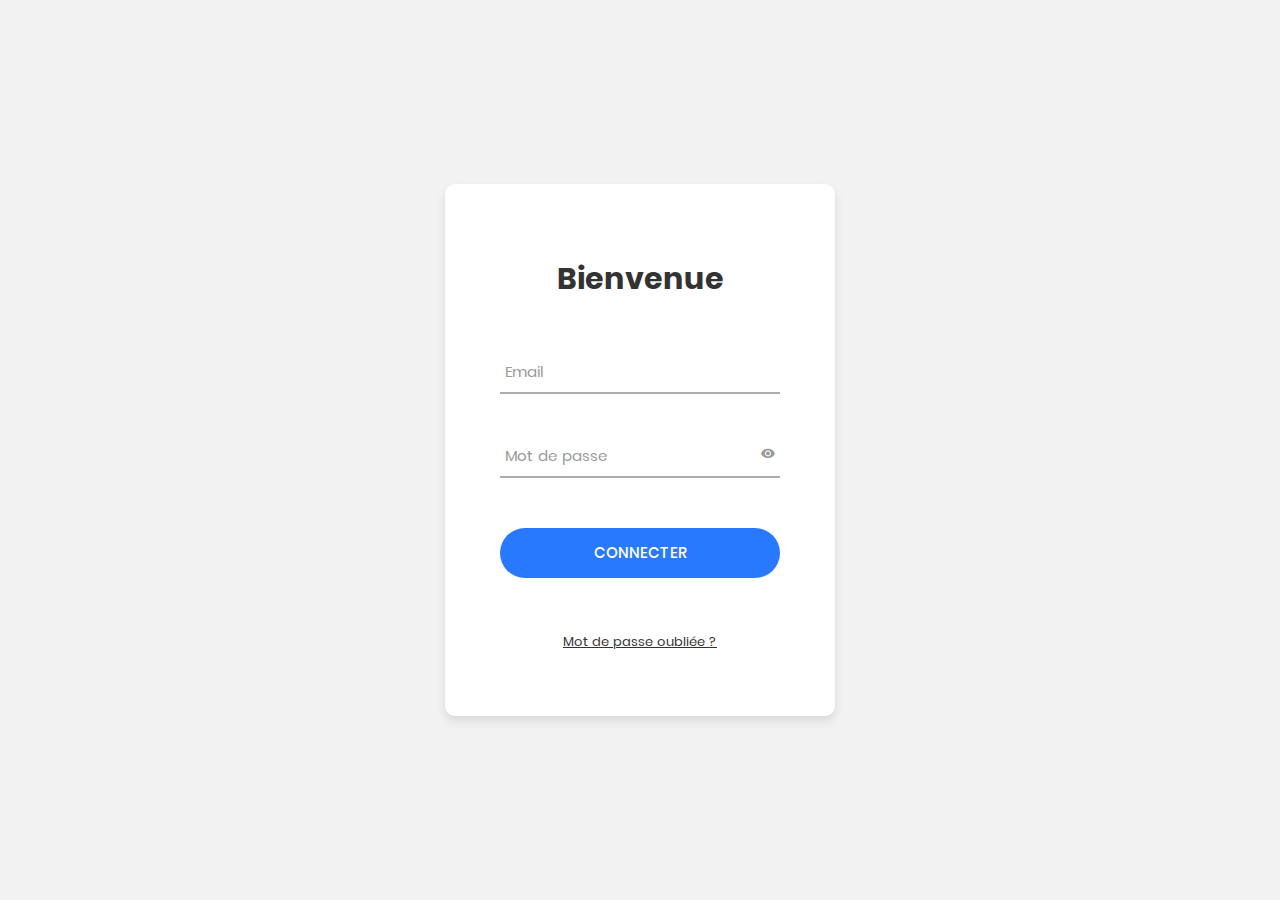
<file: public/login.html>
<!DOCTYPE html>
<html lang="en">

<head>
	<title>Connectez Vous</title>
	<meta charset="UTF-8">
	<meta name="viewport" content="width=device-width, initial-scale=1">

	<link rel="stylesheet" type="text/css" href="fonts/font-awesome-4.7.0/css/font-awesome.min.css">

	<link rel="stylesheet" type="text/css" href="css/styleLogin.css">

	<link rel="stylesheet" type="text/css" href="fonts/iconic/css/material-design-iconic-font.min.css">

</head>

<body>

	<div class="limiter">
		<div class="container-login100">
			<div class="wrap-login100">
				<form class="login100-form validate-form">
					<span class="login100-form-title p-b-50">
						Bienvenue
					</span>
					<div class="wrap-input100 validate-input" data-validate="Valid email is: a@b.c">
						<input class="input100" type="text" name="email">
						<span class="focus-input100" data-placeholder="Email"></span>
					</div>

					<div class="wrap-input100 validate-input" data-validate="Enter password">
						<span class="btn-show-pass">
							<i class="zmdi zmdi-eye"></i>
						</span>
						<input class="input100" type="password" name="pass">
						<span class="focus-input100" data-placeholder="Mot de passe"></span>
					</div>

					<div class=" container-login100-form-btn">
						<div class="wrap-login100-form-btn">
							<div class="login100-form-bgbtn"></div>
							<button class="login100-form-btn">
								Connecter
							</button>
						</div>
					</div>

					<div class="text-center p-t-50 p-b-30">
						<a class="txt2" href="#">
							Mot de passe oubliée ?
						</a>
					</div>

				</form>
			</div>
		</div>
	</div>



	<!--===============================================================================================-->
	<script src="vendor/jquery/jquery-3.2.1.min.js"></script>

	<!--===============================================================================================-->

	<script src="vendor/bootstrap/js/bootstrap.min.js"></script>
	<!--===============================================================================================-->

	<script src="js/mainlogin.js"></script>

</body>

</html>
</file>
<file: public/css/styleLogin.css>
@font-face {
  font-family: Poppins-Regular;
  src: url("../fonts/poppins/Poppins-Regular.ttf");
}

@font-face {
  font-family: Poppins-Medium;
  src: url("../fonts/poppins/Poppins-Medium.ttf");
}

@font-face {
  font-family: Poppins-Bold;
  src: url("../fonts/poppins/Poppins-Bold.ttf");
}

@font-face {
  font-family: Poppins-SemiBold;
  src: url("../fonts/poppins/Poppins-SemiBold.ttf");
}

/*//////////////////////////////////////////////////////////////////
[ RESTYLE TAG ]*/

* {
  margin: 0px;
  padding: 0px;
  box-sizing: border-box;
}

body,
html {
  height: 100%;
  font-family: Poppins-Regular, sans-serif;
}
.p-t-50 {
  padding-top: 50px;
}
.p-b-30 {
  padding-bottom: 30px;
}
.p-b-50 {
  padding-bottom: 50px;
}
.p-l-50 {
  padding-left: 50px;
}
.p-r-50 {
  padding-left: 50px;
}
.m-rl-10 {
  margin-top: 10%;
  margin-bottom: 10%;
}

.text-center {
  text-align: center;
}
/*---------------------------------------------*/
a {
  font-family: Poppins-Regular;
  font-size: 14px;
  line-height: 1.7;
  color: #666666;
  margin: 0px;
  transition: all 0.4s;
}

a:focus {
  outline: none !important;
}

a:hover {
  text-decoration: none;
  color: #6a7dfe;
  color: linear-gradient(left, #21d4fd, #2979ff);
}

/*---------------------------------------------*/
h1,
h2,
h3,
h4,
h5,
h6 {
  margin: 0px;
}

p {
  font-family: Poppins-Regular;
  font-size: 14px;
  line-height: 1.7;
  color: #666666;
  margin: 0px;
}

ul,
li {
  margin: 0px;
  list-style-type: none;
}

/*---------------------------------------------*/
input {
  outline: none;
  border: none;
}

textarea {
  outline: none;
  border: none;
}

textarea:focus,
input:focus {
  border-color: transparent !important;
}

input:focus::-webkit-input-placeholder {
  color: transparent;
}
input:focus:-moz-placeholder {
  color: transparent;
}
input:focus::-moz-placeholder {
  color: transparent;
}
input:focus:-ms-input-placeholder {
  color: transparent;
}
textarea:focus::-webkit-input-placeholder {
  color: transparent;
}
textarea:focus:-moz-placeholder {
  color: transparent;
}
textarea:focus::-moz-placeholder {
  color: transparent;
}
textarea:focus:-ms-input-placeholder {
  color: transparent;
}
input::-webkit-input-placeholder {
  color: #adadad;
}
input:-moz-placeholder {
  color: #adadad;
}
input::-moz-placeholder {
  color: #adadad;
}
input:-ms-input-placeholder {
  color: #adadad;
}
textarea::-webkit-input-placeholder {
  color: #adadad;
}
textarea:-moz-placeholder {
  color: #adadad;
}
textarea::-moz-placeholder {
  color: #adadad;
}
textarea:-ms-input-placeholder {
  color: #adadad;
}

/*---------------------------------------------*/
button {
  outline: none !important;
  border: none;
  background: transparent;
}

button:hover {
  cursor: pointer;
}

iframe {
  border: none !important;
}

/*//////////////////////////////////////////////////////////////////
[ Utility ]*/
.txt1 {
  font-family: Poppins-Regular;
  font-size: 13px;
  color: #666666;
  line-height: 1.5;
}

.txt2 {
  font-family: Poppins-Regular;
  font-size: 13px;
  color: #333333;
  line-height: 1.5;
}

/*//////////////////////////////////////////////////////////////////
[ login ]*/

.limiter {
  width: 100%;
  margin: 0 auto;
}

.container-login100 {
  width: 100%;
  min-height: 100vh;
  display: flex;
  flex-wrap: wrap;
  justify-content: center;
  align-items: center;
  padding: 15px;
  background: #f2f2f2;
}

.wrap-login100 {
  width: 390px;
  background: #fff;
  border-radius: 10px;
  overflow: hidden;
  padding: 77px 55px 33px 55px;
  box-shadow: 0 5px 10px 0px rgba(0, 0, 0, 0.1);
}

/*------------------------------------------------------------------
[ Form ]*/

.login100-form {
  width: 100%;
}

.login100-form-title {
  display: block;
  font-family: Poppins-Bold;
  font-size: 30px;
  color: #333333;
  line-height: 1.2;
  text-align: center;
}
.login100-form-title i {
  font-size: 60px;
}

/*------------------------------------------------------------------
[ Input ]*/

.wrap-input100 {
  width: 100%;
  position: relative;
  border-bottom: 2px solid #adadad;
  margin-bottom: 37px;
}

.input100 {
  font-family: Poppins-Regular;
  font-size: 15px;
  color: #555555;
  line-height: 1.2;
  display: block;
  width: 100%;
  height: 45px;
  background: transparent;
  padding: 0 5px;
}

/*---------------------------------------------*/
.focus-input100 {
  position: absolute;
  display: block;
  width: 100%;
  height: 100%;
  top: 0;
  left: 0;
  pointer-events: none;
}

.focus-input100::before {
  content: "";
  display: block;
  position: absolute;
  bottom: -2px;
  left: 0;
  width: 0;
  height: 2px;
  transition: all 0.4s;
  background: #6a7dfe;
  background: linear-gradient(left, #21d4fd, #2979ff);
}

.focus-input100::after {
  font-family: Poppins-Regular;
  font-size: 15px;
  color: #999999;
  line-height: 1.2;

  content: attr(data-placeholder);
  display: block;
  width: 100%;
  position: absolute;
  top: 16px;
  left: 0px;
  padding-left: 5px;
  transition: all 0.4s;
}

.input100:focus + .focus-input100::after {
  top: -15px;
}

.input100:focus + .focus-input100::before {
  width: 100%;
}

.has-val.input100 + .focus-input100::after {
  top: -15px;
}

.has-val.input100 + .focus-input100::before {
  width: 100%;
}

/*---------------------------------------------*/
.btn-show-pass {
  font-size: 15px;
  color: #999999;
  display: flex;
  align-items: center;
  position: absolute;
  height: 100%;
  top: 0;
  right: 0;
  padding-right: 5px;
  cursor: pointer;
  transition: all 0.4s;
}

.btn-show-pass:hover {
  color: #6a7dfe;
  color: linear-gradient(left, #21d4fd, #2979ff);
}

.btn-show-pass.active {
  color: #6a7dfe;
  color: linear-gradient(left, #21d4fd, #2979ff);
}

/*------------------------------------------------------------------
[ Button ]*/
.container-login100-form-btn {
  display: flex;
  flex-wrap: wrap;
  justify-content: center;
  padding-top: 13px;
}

.wrap-login100-form-btn {
  width: 100%;
  display: block;
  position: relative;
  z-index: 1;
  border-radius: 25px;
  overflow: hidden;
  margin: 0 auto;
}

.login100-form-bgbtn {
  position: absolute;
  z-index: -1;
  width: 300%;
  height: 100%;
  background: #2979ff;
  top: 0;
  left: -100%;
  transition: all 0.4s;
}

.login100-form-btn {
  font-family: Poppins-Medium;
  font-size: 15px;
  color: #fff;
  line-height: 1.2;
  text-transform: uppercase;
  display: flex;
  justify-content: center;
  align-items: center;
  padding: 0 20px;
  width: 100%;
  height: 50px;
}

.wrap-login100-form-btn:hover .login100-form-bgbtn {
  left: 0;
}

/*------------------------------------------------------------------
[ Responsive ]*/

@media (max-width: 576px) {
  .wrap-login100 {
    padding: 77px 15px 33px 15px;
  }
}

/*------------------------------------------------------------------
[ Alert validate ]*/

.validate-input {
  position: relative;
}

.alert-validate::before {
  content: attr(data-validate);
  position: absolute;
  max-width: 70%;
  background-color: #fff;
  border: 1px solid #c80000;
  border-radius: 2px;
  padding: 4px 25px 4px 10px;
  top: 50%;
  transform: translateY(-50%);
  right: 0px;
  pointer-events: none;
  font-family: Poppins-Regular;
  color: #c80000;
  font-size: 13px;
  line-height: 1.4;
  text-align: left;
  visibility: hidden;
  opacity: 0;
  transition: opacity 0.4s;
}

.alert-validate::after {
  content: "\f06a";
  font-family: FontAwesome;
  font-size: 16px;
  color: #c80000;

  display: block;
  position: absolute;
  background-color: #fff;
  top: 50%;
  transform: translateY(-50%);
  right: 5px;
}

.alert-validate:hover:before {
  visibility: visible;
  opacity: 1;
}

@media (max-width: 992px) {
  .alert-validate::before {
    visibility: visible;
    opacity: 1;
  }
}
</file>
<file: public/fonts/iconic/css/material-design-iconic-font.min.css>
@font-face{font-family:Material-Design-Iconic-Font;src:url(../fonts/Material-Design-Iconic-Font.woff2?v=2.2.0) format('woff2'),url(../fonts/Material-Design-Iconic-Font.woff?v=2.2.0) format('woff'),url(../fonts/Material-Design-Iconic-Font.ttf?v=2.2.0) format('truetype')}.zmdi{display:inline-block;font:normal normal normal 14px/1 'Material-Design-Iconic-Font';font-size:inherit;text-rendering:auto;-webkit-font-smoothing:antialiased;-moz-osx-font-smoothing:grayscale}.zmdi-hc-lg{font-size:1.33333333em;line-height:.75em;vertical-align:-15%}.zmdi-hc-2x{font-size:2em}.zmdi-hc-3x{font-size:3em}.zmdi-hc-4x{font-size:4em}.zmdi-hc-5x{font-size:5em}.zmdi-hc-fw{width:1.28571429em;text-align:center}.zmdi-hc-ul{padding-left:0;margin-left:2.14285714em;list-style-type:none}.zmdi-hc-ul>li{position:relative}.zmdi-hc-li{position:absolute;left:-2.14285714em;width:2.14285714em;top:.14285714em;text-align:center}.zmdi-hc-li.zmdi-hc-lg{left:-1.85714286em}.zmdi-hc-border{padding:.1em .25em;border:solid .1em #9e9e9e;border-radius:2px}.zmdi-hc-border-circle{padding:.1em .25em;border:solid .1em #9e9e9e;border-radius:50%}.zmdi.pull-left{float:left;margin-right:.15em}.zmdi.pull-right{float:right;margin-left:.15em}.zmdi-hc-spin{-webkit-animation:zmdi-spin 1.5s infinite linear;animation:zmdi-spin 1.5s infinite linear}.zmdi-hc-spin-reverse{-webkit-animation:zmdi-spin-reverse 1.5s infinite linear;animation:zmdi-spin-reverse 1.5s infinite linear}@-webkit-keyframes zmdi-spin{0%{-webkit-transform:rotate(0deg);transform:rotate(0deg)}100%{-webkit-transform:rotate(359deg);transform:rotate(359deg)}}@keyframes zmdi-spin{0%{-webkit-transform:rotate(0deg);transform:rotate(0deg)}100%{-webkit-transform:rotate(359deg);transform:rotate(359deg)}}@-webkit-keyframes zmdi-spin-reverse{0%{-webkit-transform:rotate(0deg);transform:rotate(0deg)}100%{-webkit-transform:rotate(-359deg);transform:rotate(-359deg)}}@keyframes zmdi-spin-reverse{0%{-webkit-transform:rotate(0deg);transform:rotate(0deg)}100%{-webkit-transform:rotate(-359deg);transform:rotate(-359deg)}}.zmdi-hc-rotate-90{-webkit-transform:rotate(90deg);-ms-transform:rotate(90deg);transform:rotate(90deg)}.zmdi-hc-rotate-180{-webkit-transform:rotate(180deg);-ms-transform:rotate(180deg);transform:rotate(180deg)}.zmdi-hc-rotate-270{-webkit-transform:rotate(270deg);-ms-transform:rotate(270deg);transform:rotate(270deg)}.zmdi-hc-flip-horizontal{-webkit-transform:scale(-1,1);-ms-transform:scale(-1,1);transform:scale(-1,1)}.zmdi-hc-flip-vertical{-webkit-transform:scale(1,-1);-ms-transform:scale(1,-1);transform:scale(1,-1)}.zmdi-hc-stack{position:relative;display:inline-block;width:2em;height:2em;line-height:2em;vertical-align:middle}.zmdi-hc-stack-1x,.zmdi-hc-stack-2x{position:absolute;left:0;width:100%;text-align:center}.zmdi-hc-stack-1x{line-height:inherit}.zmdi-hc-stack-2x{font-size:2em}.zmdi-hc-inverse{color:#fff}.zmdi-3d-rotation:before{content:'\f101'}.zmdi-airplane-off:before{content:'\f102'}.zmdi-airplane:before{content:'\f103'}.zmdi-album:before{content:'\f104'}.zmdi-archive:before{content:'\f105'}.zmdi-assignment-account:before{content:'\f106'}.zmdi-assignment-alert:before{content:'\f107'}.zmdi-assignment-check:before{content:'\f108'}.zmdi-assignment-o:before{content:'\f109'}.zmdi-assignment-return:before{content:'\f10a'}.zmdi-assignment-returned:before{content:'\f10b'}.zmdi-assignment:before{content:'\f10c'}.zmdi-attachment-alt:before{content:'\f10d'}.zmdi-attachment:before{content:'\f10e'}.zmdi-audio:before{content:'\f10f'}.zmdi-badge-check:before{content:'\f110'}.zmdi-balance-wallet:before{content:'\f111'}.zmdi-balance:before{content:'\f112'}.zmdi-battery-alert:before{content:'\f113'}.zmdi-battery-flash:before{content:'\f114'}.zmdi-battery-unknown:before{content:'\f115'}.zmdi-battery:before{content:'\f116'}.zmdi-bike:before{content:'\f117'}.zmdi-block-alt:before{content:'\f118'}.zmdi-block:before{content:'\f119'}.zmdi-boat:before{content:'\f11a'}.zmdi-book-image:before{content:'\f11b'}.zmdi-book:before{content:'\f11c'}.zmdi-bookmark-outline:before{content:'\f11d'}.zmdi-bookmark:before{content:'\f11e'}.zmdi-brush:before{content:'\f11f'}.zmdi-bug:before{content:'\f120'}.zmdi-bus:before{content:'\f121'}.zmdi-cake:before{content:'\f122'}.zmdi-car-taxi:before{content:'\f123'}.zmdi-car-wash:before{content:'\f124'}.zmdi-car:before{content:'\f125'}.zmdi-card-giftcard:before{content:'\f126'}.zmdi-card-membership:before{content:'\f127'}.zmdi-card-travel:before{content:'\f128'}.zmdi-card:before{content:'\f129'}.zmdi-case-check:before{content:'\f12a'}.zmdi-case-download:before{content:'\f12b'}.zmdi-case-play:before{content:'\f12c'}.zmdi-case:before{content:'\f12d'}.zmdi-cast-connected:before{content:'\f12e'}.zmdi-cast:before{content:'\f12f'}.zmdi-chart-donut:before{content:'\f130'}.zmdi-chart:before{content:'\f131'}.zmdi-city-alt:before{content:'\f132'}.zmdi-city:before{content:'\f133'}.zmdi-close-circle-o:before{content:'\f134'}.zmdi-close-circle:before{content:'\f135'}.zmdi-close:before{content:'\f136'}.zmdi-cocktail:before{content:'\f137'}.zmdi-code-setting:before{content:'\f138'}.zmdi-code-smartphone:before{content:'\f139'}.zmdi-code:before{content:'\f13a'}.zmdi-coffee:before{content:'\f13b'}.zmdi-collection-bookmark:before{content:'\f13c'}.zmdi-collection-case-play:before{content:'\f13d'}.zmdi-collection-folder-image:before{content:'\f13e'}.zmdi-collection-image-o:before{content:'\f13f'}.zmdi-collection-image:before{content:'\f140'}.zmdi-collection-item-1:before{content:'\f141'}.zmdi-collection-item-2:before{content:'\f142'}.zmdi-collection-item-3:before{content:'\f143'}.zmdi-collection-item-4:before{content:'\f144'}.zmdi-collection-item-5:before{content:'\f145'}.zmdi-collection-item-6:before{content:'\f146'}.zmdi-collection-item-7:before{content:'\f147'}.zmdi-collection-item-8:before{content:'\f148'}.zmdi-collection-item-9-plus:before{content:'\f149'}.zmdi-collection-item-9:before{content:'\f14a'}.zmdi-collection-item:before{content:'\f14b'}.zmdi-collection-music:before{content:'\f14c'}.zmdi-collection-pdf:before{content:'\f14d'}.zmdi-collection-plus:before{content:'\f14e'}.zmdi-collection-speaker:before{content:'\f14f'}.zmdi-collection-text:before{content:'\f150'}.zmdi-collection-video:before{content:'\f151'}.zmdi-compass:before{content:'\f152'}.zmdi-cutlery:before{content:'\f153'}.zmdi-delete:before{content:'\f154'}.zmdi-dialpad:before{content:'\f155'}.zmdi-dns:before{content:'\f156'}.zmdi-drink:before{content:'\f157'}.zmdi-edit:before{content:'\f158'}.zmdi-email-open:before{content:'\f159'}.zmdi-email:before{content:'\f15a'}.zmdi-eye-off:before{content:'\f15b'}.zmdi-eye:before{content:'\f15c'}.zmdi-eyedropper:before{content:'\f15d'}.zmdi-favorite-outline:before{content:'\f15e'}.zmdi-favorite:before{content:'\f15f'}.zmdi-filter-list:before{content:'\f160'}.zmdi-fire:before{content:'\f161'}.zmdi-flag:before{content:'\f162'}.zmdi-flare:before{content:'\f163'}.zmdi-flash-auto:before{content:'\f164'}.zmdi-flash-off:before{content:'\f165'}.zmdi-flash:before{content:'\f166'}.zmdi-flip:before{content:'\f167'}.zmdi-flower-alt:before{content:'\f168'}.zmdi-flower:before{content:'\f169'}.zmdi-font:before{content:'\f16a'}.zmdi-fullscreen-alt:before{content:'\f16b'}.zmdi-fullscreen-exit:before{content:'\f16c'}.zmdi-fullscreen:before{content:'\f16d'}.zmdi-functions:before{content:'\f16e'}.zmdi-gas-station:before{content:'\f16f'}.zmdi-gesture:before{content:'\f170'}.zmdi-globe-alt:before{content:'\f171'}.zmdi-globe-lock:before{content:'\f172'}.zmdi-globe:before{content:'\f173'}.zmdi-graduation-cap:before{content:'\f174'}.zmdi-home:before{content:'\f175'}.zmdi-hospital-alt:before{content:'\f176'}.zmdi-hospital:before{content:'\f177'}.zmdi-hotel:before{content:'\f178'}.zmdi-hourglass-alt:before{content:'\f179'}.zmdi-hourglass-outline:before{content:'\f17a'}.zmdi-hourglass:before{content:'\f17b'}.zmdi-http:before{content:'\f17c'}.zmdi-image-alt:before{content:'\f17d'}.zmdi-image-o:before{content:'\f17e'}.zmdi-image:before{content:'\f17f'}.zmdi-inbox:before{content:'\f180'}.zmdi-invert-colors-off:before{content:'\f181'}.zmdi-invert-colors:before{content:'\f182'}.zmdi-key:before{content:'\f183'}.zmdi-label-alt-outline:before{content:'\f184'}.zmdi-label-alt:before{content:'\f185'}.zmdi-label-heart:before{content:'\f186'}.zmdi-label:before{content:'\f187'}.zmdi-labels:before{content:'\f188'}.zmdi-lamp:before{content:'\f189'}.zmdi-landscape:before{content:'\f18a'}.zmdi-layers-off:before{content:'\f18b'}.zmdi-layers:before{content:'\f18c'}.zmdi-library:before{content:'\f18d'}.zmdi-link:before{content:'\f18e'}.zmdi-lock-open:before{content:'\f18f'}.zmdi-lock-outline:before{content:'\f190'}.zmdi-lock:before{content:'\f191'}.zmdi-mail-reply-all:before{content:'\f192'}.zmdi-mail-reply:before{content:'\f193'}.zmdi-mail-send:before{content:'\f194'}.zmdi-mall:before{content:'\f195'}.zmdi-map:before{content:'\f196'}.zmdi-menu:before{content:'\f197'}.zmdi-money-box:before{content:'\f198'}.zmdi-money-off:before{content:'\f199'}.zmdi-money:before{content:'\f19a'}.zmdi-more-vert:before{content:'\f19b'}.zmdi-more:before{content:'\f19c'}.zmdi-movie-alt:before{content:'\f19d'}.zmdi-movie:before{content:'\f19e'}.zmdi-nature-people:before{content:'\f19f'}.zmdi-nature:before{content:'\f1a0'}.zmdi-navigation:before{content:'\f1a1'}.zmdi-open-in-browser:before{content:'\f1a2'}.zmdi-open-in-new:before{content:'\f1a3'}.zmdi-palette:before{content:'\f1a4'}.zmdi-parking:before{content:'\f1a5'}.zmdi-pin-account:before{content:'\f1a6'}.zmdi-pin-assistant:before{content:'\f1a7'}.zmdi-pin-drop:before{content:'\f1a8'}.zmdi-pin-help:before{content:'\f1a9'}.zmdi-pin-off:before{content:'\f1aa'}.zmdi-pin:before{content:'\f1ab'}.zmdi-pizza:before{content:'\f1ac'}.zmdi-plaster:before{content:'\f1ad'}.zmdi-power-setting:before{content:'\f1ae'}.zmdi-power:before{content:'\f1af'}.zmdi-print:before{content:'\f1b0'}.zmdi-puzzle-piece:before{content:'\f1b1'}.zmdi-quote:before{content:'\f1b2'}.zmdi-railway:before{content:'\f1b3'}.zmdi-receipt:before{content:'\f1b4'}.zmdi-refresh-alt:before{content:'\f1b5'}.zmdi-refresh-sync-alert:before{content:'\f1b6'}.zmdi-refresh-sync-off:before{content:'\f1b7'}.zmdi-refresh-sync:before{content:'\f1b8'}.zmdi-refresh:before{content:'\f1b9'}.zmdi-roller:before{content:'\f1ba'}.zmdi-ruler:before{content:'\f1bb'}.zmdi-scissors:before{content:'\f1bc'}.zmdi-screen-rotation-lock:before{content:'\f1bd'}.zmdi-screen-rotation:before{content:'\f1be'}.zmdi-search-for:before{content:'\f1bf'}.zmdi-search-in-file:before{content:'\f1c0'}.zmdi-search-in-page:before{content:'\f1c1'}.zmdi-search-replace:before{content:'\f1c2'}.zmdi-search:before{content:'\f1c3'}.zmdi-seat:before{content:'\f1c4'}.zmdi-settings-square:before{content:'\f1c5'}.zmdi-settings:before{content:'\f1c6'}.zmdi-shield-check:before{content:'\f1c7'}.zmdi-shield-security:before{content:'\f1c8'}.zmdi-shopping-basket:before{content:'\f1c9'}.zmdi-shopping-cart-plus:before{content:'\f1ca'}.zmdi-shopping-cart:before{content:'\f1cb'}.zmdi-sign-in:before{content:'\f1cc'}.zmdi-sort-amount-asc:before{content:'\f1cd'}.zmdi-sort-amount-desc:before{content:'\f1ce'}.zmdi-sort-asc:before{content:'\f1cf'}.zmdi-sort-desc:before{content:'\f1d0'}.zmdi-spellcheck:before{content:'\f1d1'}.zmdi-storage:before{content:'\f1d2'}.zmdi-store-24:before{content:'\f1d3'}.zmdi-store:before{content:'\f1d4'}.zmdi-subway:before{content:'\f1d5'}.zmdi-sun:before{content:'\f1d6'}.zmdi-tab-unselected:before{content:'\f1d7'}.zmdi-tab:before{content:'\f1d8'}.zmdi-tag-close:before{content:'\f1d9'}.zmdi-tag-more:before{content:'\f1da'}.zmdi-tag:before{content:'\f1db'}.zmdi-thumb-down:before{content:'\f1dc'}.zmdi-thumb-up-down:before{content:'\f1dd'}.zmdi-thumb-up:before{content:'\f1de'}.zmdi-ticket-star:before{content:'\f1df'}.zmdi-toll:before{content:'\f1e0'}.zmdi-toys:before{content:'\f1e1'}.zmdi-traffic:before{content:'\f1e2'}.zmdi-translate:before{content:'\f1e3'}.zmdi-triangle-down:before{content:'\f1e4'}.zmdi-triangle-up:before{content:'\f1e5'}.zmdi-truck:before{content:'\f1e6'}.zmdi-turning-sign:before{content:'\f1e7'}.zmdi-wallpaper:before{content:'\f1e8'}.zmdi-washing-machine:before{content:'\f1e9'}.zmdi-window-maximize:before{content:'\f1ea'}.zmdi-window-minimize:before{content:'\f1eb'}.zmdi-window-restore:before{content:'\f1ec'}.zmdi-wrench:before{content:'\f1ed'}.zmdi-zoom-in:before{content:'\f1ee'}.zmdi-zoom-out:before{content:'\f1ef'}.zmdi-alert-circle-o:before{content:'\f1f0'}.zmdi-alert-circle:before{content:'\f1f1'}.zmdi-alert-octagon:before{content:'\f1f2'}.zmdi-alert-polygon:before{content:'\f1f3'}.zmdi-alert-triangle:before{content:'\f1f4'}.zmdi-help-outline:before{content:'\f1f5'}.zmdi-help:before{content:'\f1f6'}.zmdi-info-outline:before{content:'\f1f7'}.zmdi-info:before{content:'\f1f8'}.zmdi-notifications-active:before{content:'\f1f9'}.zmdi-notifications-add:before{content:'\f1fa'}.zmdi-notifications-none:before{content:'\f1fb'}.zmdi-notifications-off:before{content:'\f1fc'}.zmdi-notifications-paused:before{content:'\f1fd'}.zmdi-notifications:before{content:'\f1fe'}.zmdi-account-add:before{content:'\f1ff'}.zmdi-account-box-mail:before{content:'\f200'}.zmdi-account-box-o:before{content:'\f201'}.zmdi-account-box-phone:before{content:'\f202'}.zmdi-account-box:before{content:'\f203'}.zmdi-account-calendar:before{content:'\f204'}.zmdi-account-circle:before{content:'\f205'}.zmdi-account-o:before{content:'\f206'}.zmdi-account:before{content:'\f207'}.zmdi-accounts-add:before{content:'\f208'}.zmdi-accounts-alt:before{content:'\f209'}.zmdi-accounts-list-alt:before{content:'\f20a'}.zmdi-accounts-list:before{content:'\f20b'}.zmdi-accounts-outline:before{content:'\f20c'}.zmdi-accounts:before{content:'\f20d'}.zmdi-face:before{content:'\f20e'}.zmdi-female:before{content:'\f20f'}.zmdi-male-alt:before{content:'\f210'}.zmdi-male-female:before{content:'\f211'}.zmdi-male:before{content:'\f212'}.zmdi-mood-bad:before{content:'\f213'}.zmdi-mood:before{content:'\f214'}.zmdi-run:before{content:'\f215'}.zmdi-walk:before{content:'\f216'}.zmdi-cloud-box:before{content:'\f217'}.zmdi-cloud-circle:before{content:'\f218'}.zmdi-cloud-done:before{content:'\f219'}.zmdi-cloud-download:before{content:'\f21a'}.zmdi-cloud-off:before{content:'\f21b'}.zmdi-cloud-outline-alt:before{content:'\f21c'}.zmdi-cloud-outline:before{content:'\f21d'}.zmdi-cloud-upload:before{content:'\f21e'}.zmdi-cloud:before{content:'\f21f'}.zmdi-download:before{content:'\f220'}.zmdi-file-plus:before{content:'\f221'}.zmdi-file-text:before{content:'\f222'}.zmdi-file:before{content:'\f223'}.zmdi-folder-outline:before{content:'\f224'}.zmdi-folder-person:before{content:'\f225'}.zmdi-folder-star-alt:before{content:'\f226'}.zmdi-folder-star:before{content:'\f227'}.zmdi-folder:before{content:'\f228'}.zmdi-gif:before{content:'\f229'}.zmdi-upload:before{content:'\f22a'}.zmdi-border-all:before{content:'\f22b'}.zmdi-border-bottom:before{content:'\f22c'}.zmdi-border-clear:before{content:'\f22d'}.zmdi-border-color:before{content:'\f22e'}.zmdi-border-horizontal:before{content:'\f22f'}.zmdi-border-inner:before{content:'\f230'}.zmdi-border-left:before{content:'\f231'}.zmdi-border-outer:before{content:'\f232'}.zmdi-border-right:before{content:'\f233'}.zmdi-border-style:before{content:'\f234'}.zmdi-border-top:before{content:'\f235'}.zmdi-border-vertical:before{content:'\f236'}.zmdi-copy:before{content:'\f237'}.zmdi-crop:before{content:'\f238'}.zmdi-format-align-center:before{content:'\f239'}.zmdi-format-align-justify:before{content:'\f23a'}.zmdi-format-align-left:before{content:'\f23b'}.zmdi-format-align-right:before{content:'\f23c'}.zmdi-format-bold:before{content:'\f23d'}.zmdi-format-clear-all:before{content:'\f23e'}.zmdi-format-clear:before{content:'\f23f'}.zmdi-format-color-fill:before{content:'\f240'}.zmdi-format-color-reset:before{content:'\f241'}.zmdi-format-color-text:before{content:'\f242'}.zmdi-format-indent-decrease:before{content:'\f243'}.zmdi-format-indent-increase:before{content:'\f244'}.zmdi-format-italic:before{content:'\f245'}.zmdi-format-line-spacing:before{content:'\f246'}.zmdi-format-list-bulleted:before{content:'\f247'}.zmdi-format-list-numbered:before{content:'\f248'}.zmdi-format-ltr:before{content:'\f249'}.zmdi-format-rtl:before{content:'\f24a'}.zmdi-format-size:before{content:'\f24b'}.zmdi-format-strikethrough-s:before{content:'\f24c'}.zmdi-format-strikethrough:before{content:'\f24d'}.zmdi-format-subject:before{content:'\f24e'}.zmdi-format-underlined:before{content:'\f24f'}.zmdi-format-valign-bottom:before{content:'\f250'}.zmdi-format-valign-center:before{content:'\f251'}.zmdi-format-valign-top:before{content:'\f252'}.zmdi-redo:before{content:'\f253'}.zmdi-select-all:before{content:'\f254'}.zmdi-space-bar:before{content:'\f255'}.zmdi-text-format:before{content:'\f256'}.zmdi-transform:before{content:'\f257'}.zmdi-undo:before{content:'\f258'}.zmdi-wrap-text:before{content:'\f259'}.zmdi-comment-alert:before{content:'\f25a'}.zmdi-comment-alt-text:before{content:'\f25b'}.zmdi-comment-alt:before{content:'\f25c'}.zmdi-comment-edit:before{content:'\f25d'}.zmdi-comment-image:before{content:'\f25e'}.zmdi-comment-list:before{content:'\f25f'}.zmdi-comment-more:before{content:'\f260'}.zmdi-comment-outline:before{content:'\f261'}.zmdi-comment-text-alt:before{content:'\f262'}.zmdi-comment-text:before{content:'\f263'}.zmdi-comment-video:before{content:'\f264'}.zmdi-comment:before{content:'\f265'}.zmdi-comments:before{content:'\f266'}.zmdi-check-all:before{content:'\f267'}.zmdi-check-circle-u:before{content:'\f268'}.zmdi-check-circle:before{content:'\f269'}.zmdi-check-square:before{content:'\f26a'}.zmdi-check:before{content:'\f26b'}.zmdi-circle-o:before{content:'\f26c'}.zmdi-circle:before{content:'\f26d'}.zmdi-dot-circle-alt:before{content:'\f26e'}.zmdi-dot-circle:before{content:'\f26f'}.zmdi-minus-circle-outline:before{content:'\f270'}.zmdi-minus-circle:before{content:'\f271'}.zmdi-minus-square:before{content:'\f272'}.zmdi-minus:before{content:'\f273'}.zmdi-plus-circle-o-duplicate:before{content:'\f274'}.zmdi-plus-circle-o:before{content:'\f275'}.zmdi-plus-circle:before{content:'\f276'}.zmdi-plus-square:before{content:'\f277'}.zmdi-plus:before{content:'\f278'}.zmdi-square-o:before{content:'\f279'}.zmdi-star-circle:before{content:'\f27a'}.zmdi-star-half:before{content:'\f27b'}.zmdi-star-outline:before{content:'\f27c'}.zmdi-star:before{content:'\f27d'}.zmdi-bluetooth-connected:before{content:'\f27e'}.zmdi-bluetooth-off:before{content:'\f27f'}.zmdi-bluetooth-search:before{content:'\f280'}.zmdi-bluetooth-setting:before{content:'\f281'}.zmdi-bluetooth:before{content:'\f282'}.zmdi-camera-add:before{content:'\f283'}.zmdi-camera-alt:before{content:'\f284'}.zmdi-camera-bw:before{content:'\f285'}.zmdi-camera-front:before{content:'\f286'}.zmdi-camera-mic:before{content:'\f287'}.zmdi-camera-party-mode:before{content:'\f288'}.zmdi-camera-rear:before{content:'\f289'}.zmdi-camera-roll:before{content:'\f28a'}.zmdi-camera-switch:before{content:'\f28b'}.zmdi-camera:before{content:'\f28c'}.zmdi-card-alert:before{content:'\f28d'}.zmdi-card-off:before{content:'\f28e'}.zmdi-card-sd:before{content:'\f28f'}.zmdi-card-sim:before{content:'\f290'}.zmdi-desktop-mac:before{content:'\f291'}.zmdi-desktop-windows:before{content:'\f292'}.zmdi-device-hub:before{content:'\f293'}.zmdi-devices-off:before{content:'\f294'}.zmdi-devices:before{content:'\f295'}.zmdi-dock:before{content:'\f296'}.zmdi-floppy:before{content:'\f297'}.zmdi-gamepad:before{content:'\f298'}.zmdi-gps-dot:before{content:'\f299'}.zmdi-gps-off:before{content:'\f29a'}.zmdi-gps:before{content:'\f29b'}.zmdi-headset-mic:before{content:'\f29c'}.zmdi-headset:before{content:'\f29d'}.zmdi-input-antenna:before{content:'\f29e'}.zmdi-input-composite:before{content:'\f29f'}.zmdi-input-hdmi:before{content:'\f2a0'}.zmdi-input-power:before{content:'\f2a1'}.zmdi-input-svideo:before{content:'\f2a2'}.zmdi-keyboard-hide:before{content:'\f2a3'}.zmdi-keyboard:before{content:'\f2a4'}.zmdi-laptop-chromebook:before{content:'\f2a5'}.zmdi-laptop-mac:before{content:'\f2a6'}.zmdi-laptop:before{content:'\f2a7'}.zmdi-mic-off:before{content:'\f2a8'}.zmdi-mic-outline:before{content:'\f2a9'}.zmdi-mic-setting:before{content:'\f2aa'}.zmdi-mic:before{content:'\f2ab'}.zmdi-mouse:before{content:'\f2ac'}.zmdi-network-alert:before{content:'\f2ad'}.zmdi-network-locked:before{content:'\f2ae'}.zmdi-network-off:before{content:'\f2af'}.zmdi-network-outline:before{content:'\f2b0'}.zmdi-network-setting:before{content:'\f2b1'}.zmdi-network:before{content:'\f2b2'}.zmdi-phone-bluetooth:before{content:'\f2b3'}.zmdi-phone-end:before{content:'\f2b4'}.zmdi-phone-forwarded:before{content:'\f2b5'}.zmdi-phone-in-talk:before{content:'\f2b6'}.zmdi-phone-locked:before{content:'\f2b7'}.zmdi-phone-missed:before{content:'\f2b8'}.zmdi-phone-msg:before{content:'\f2b9'}.zmdi-phone-paused:before{content:'\f2ba'}.zmdi-phone-ring:before{content:'\f2bb'}.zmdi-phone-setting:before{content:'\f2bc'}.zmdi-phone-sip:before{content:'\f2bd'}.zmdi-phone:before{content:'\f2be'}.zmdi-portable-wifi-changes:before{content:'\f2bf'}.zmdi-portable-wifi-off:before{content:'\f2c0'}.zmdi-portable-wifi:before{content:'\f2c1'}.zmdi-radio:before{content:'\f2c2'}.zmdi-reader:before{content:'\f2c3'}.zmdi-remote-control-alt:before{content:'\f2c4'}.zmdi-remote-control:before{content:'\f2c5'}.zmdi-router:before{content:'\f2c6'}.zmdi-scanner:before{content:'\f2c7'}.zmdi-smartphone-android:before{content:'\f2c8'}.zmdi-smartphone-download:before{content:'\f2c9'}.zmdi-smartphone-erase:before{content:'\f2ca'}.zmdi-smartphone-info:before{content:'\f2cb'}.zmdi-smartphone-iphone:before{content:'\f2cc'}.zmdi-smartphone-landscape-lock:before{content:'\f2cd'}.zmdi-smartphone-landscape:before{content:'\f2ce'}.zmdi-smartphone-lock:before{content:'\f2cf'}.zmdi-smartphone-portrait-lock:before{content:'\f2d0'}.zmdi-smartphone-ring:before{content:'\f2d1'}.zmdi-smartphone-setting:before{content:'\f2d2'}.zmdi-smartphone-setup:before{content:'\f2d3'}.zmdi-smartphone:before{content:'\f2d4'}.zmdi-speaker:before{content:'\f2d5'}.zmdi-tablet-android:before{content:'\f2d6'}.zmdi-tablet-mac:before{content:'\f2d7'}.zmdi-tablet:before{content:'\f2d8'}.zmdi-tv-alt-play:before{content:'\f2d9'}.zmdi-tv-list:before{content:'\f2da'}.zmdi-tv-play:before{content:'\f2db'}.zmdi-tv:before{content:'\f2dc'}.zmdi-usb:before{content:'\f2dd'}.zmdi-videocam-off:before{content:'\f2de'}.zmdi-videocam-switch:before{content:'\f2df'}.zmdi-videocam:before{content:'\f2e0'}.zmdi-watch:before{content:'\f2e1'}.zmdi-wifi-alt-2:before{content:'\f2e2'}.zmdi-wifi-alt:before{content:'\f2e3'}.zmdi-wifi-info:before{content:'\f2e4'}.zmdi-wifi-lock:before{content:'\f2e5'}.zmdi-wifi-off:before{content:'\f2e6'}.zmdi-wifi-outline:before{content:'\f2e7'}.zmdi-wifi:before{content:'\f2e8'}.zmdi-arrow-left-bottom:before{content:'\f2e9'}.zmdi-arrow-left:before{content:'\f2ea'}.zmdi-arrow-merge:before{content:'\f2eb'}.zmdi-arrow-missed:before{content:'\f2ec'}.zmdi-arrow-right-top:before{content:'\f2ed'}.zmdi-arrow-right:before{content:'\f2ee'}.zmdi-arrow-split:before{content:'\f2ef'}.zmdi-arrows:before{content:'\f2f0'}.zmdi-caret-down-circle:before{content:'\f2f1'}.zmdi-caret-down:before{content:'\f2f2'}.zmdi-caret-left-circle:before{content:'\f2f3'}.zmdi-caret-left:before{content:'\f2f4'}.zmdi-caret-right-circle:before{content:'\f2f5'}.zmdi-caret-right:before{content:'\f2f6'}.zmdi-caret-up-circle:before{content:'\f2f7'}.zmdi-caret-up:before{content:'\f2f8'}.zmdi-chevron-down:before{content:'\f2f9'}.zmdi-chevron-left:before{content:'\f2fa'}.zmdi-chevron-right:before{content:'\f2fb'}.zmdi-chevron-up:before{content:'\f2fc'}.zmdi-forward:before{content:'\f2fd'}.zmdi-long-arrow-down:before{content:'\f2fe'}.zmdi-long-arrow-left:before{content:'\f2ff'}.zmdi-long-arrow-return:before{content:'\f300'}.zmdi-long-arrow-right:before{content:'\f301'}.zmdi-long-arrow-tab:before{content:'\f302'}.zmdi-long-arrow-up:before{content:'\f303'}.zmdi-rotate-ccw:before{content:'\f304'}.zmdi-rotate-cw:before{content:'\f305'}.zmdi-rotate-left:before{content:'\f306'}.zmdi-rotate-right:before{content:'\f307'}.zmdi-square-down:before{content:'\f308'}.zmdi-square-right:before{content:'\f309'}.zmdi-swap-alt:before{content:'\f30a'}.zmdi-swap-vertical-circle:before{content:'\f30b'}.zmdi-swap-vertical:before{content:'\f30c'}.zmdi-swap:before{content:'\f30d'}.zmdi-trending-down:before{content:'\f30e'}.zmdi-trending-flat:before{content:'\f30f'}.zmdi-trending-up:before{content:'\f310'}.zmdi-unfold-less:before{content:'\f311'}.zmdi-unfold-more:before{content:'\f312'}.zmdi-apps:before{content:'\f313'}.zmdi-grid-off:before{content:'\f314'}.zmdi-grid:before{content:'\f315'}.zmdi-view-agenda:before{content:'\f316'}.zmdi-view-array:before{content:'\f317'}.zmdi-view-carousel:before{content:'\f318'}.zmdi-view-column:before{content:'\f319'}.zmdi-view-comfy:before{content:'\f31a'}.zmdi-view-compact:before{content:'\f31b'}.zmdi-view-dashboard:before{content:'\f31c'}.zmdi-view-day:before{content:'\f31d'}.zmdi-view-headline:before{content:'\f31e'}.zmdi-view-list-alt:before{content:'\f31f'}.zmdi-view-list:before{content:'\f320'}.zmdi-view-module:before{content:'\f321'}.zmdi-view-quilt:before{content:'\f322'}.zmdi-view-stream:before{content:'\f323'}.zmdi-view-subtitles:before{content:'\f324'}.zmdi-view-toc:before{content:'\f325'}.zmdi-view-web:before{content:'\f326'}.zmdi-view-week:before{content:'\f327'}.zmdi-widgets:before{content:'\f328'}.zmdi-alarm-check:before{content:'\f329'}.zmdi-alarm-off:before{content:'\f32a'}.zmdi-alarm-plus:before{content:'\f32b'}.zmdi-alarm-snooze:before{content:'\f32c'}.zmdi-alarm:before{content:'\f32d'}.zmdi-calendar-alt:before{content:'\f32e'}.zmdi-calendar-check:before{content:'\f32f'}.zmdi-calendar-close:before{content:'\f330'}.zmdi-calendar-note:before{content:'\f331'}.zmdi-calendar:before{content:'\f332'}.zmdi-time-countdown:before{content:'\f333'}.zmdi-time-interval:before{content:'\f334'}.zmdi-time-restore-setting:before{content:'\f335'}.zmdi-time-restore:before{content:'\f336'}.zmdi-time:before{content:'\f337'}.zmdi-timer-off:before{content:'\f338'}.zmdi-timer:before{content:'\f339'}.zmdi-android-alt:before{content:'\f33a'}.zmdi-android:before{content:'\f33b'}.zmdi-apple:before{content:'\f33c'}.zmdi-behance:before{content:'\f33d'}.zmdi-codepen:before{content:'\f33e'}.zmdi-dribbble:before{content:'\f33f'}.zmdi-dropbox:before{content:'\f340'}.zmdi-evernote:before{content:'\f341'}.zmdi-facebook-box:before{content:'\f342'}.zmdi-facebook:before{content:'\f343'}.zmdi-github-box:before{content:'\f344'}.zmdi-github:before{content:'\f345'}.zmdi-google-drive:before{content:'\f346'}.zmdi-google-earth:before{content:'\f347'}.zmdi-google-glass:before{content:'\f348'}.zmdi-google-maps:before{content:'\f349'}.zmdi-google-pages:before{content:'\f34a'}.zmdi-google-play:before{content:'\f34b'}.zmdi-google-plus-box:before{content:'\f34c'}.zmdi-google-plus:before{content:'\f34d'}.zmdi-google:before{content:'\f34e'}.zmdi-instagram:before{content:'\f34f'}.zmdi-language-css3:before{content:'\f350'}.zmdi-language-html5:before{content:'\f351'}.zmdi-language-javascript:before{content:'\f352'}.zmdi-language-python-alt:before{content:'\f353'}.zmdi-language-python:before{content:'\f354'}.zmdi-lastfm:before{content:'\f355'}.zmdi-linkedin-box:before{content:'\f356'}.zmdi-paypal:before{content:'\f357'}.zmdi-pinterest-box:before{content:'\f358'}.zmdi-pocket:before{content:'\f359'}.zmdi-polymer:before{content:'\f35a'}.zmdi-share:before{content:'\f35b'}.zmdi-stackoverflow:before{content:'\f35c'}.zmdi-steam-square:before{content:'\f35d'}.zmdi-steam:before{content:'\f35e'}.zmdi-twitter-box:before{content:'\f35f'}.zmdi-twitter:before{content:'\f360'}.zmdi-vk:before{content:'\f361'}.zmdi-wikipedia:before{content:'\f362'}.zmdi-windows:before{content:'\f363'}.zmdi-aspect-ratio-alt:before{content:'\f364'}.zmdi-aspect-ratio:before{content:'\f365'}.zmdi-blur-circular:before{content:'\f366'}.zmdi-blur-linear:before{content:'\f367'}.zmdi-blur-off:before{content:'\f368'}.zmdi-blur:before{content:'\f369'}.zmdi-brightness-2:before{content:'\f36a'}.zmdi-brightness-3:before{content:'\f36b'}.zmdi-brightness-4:before{content:'\f36c'}.zmdi-brightness-5:before{content:'\f36d'}.zmdi-brightness-6:before{content:'\f36e'}.zmdi-brightness-7:before{content:'\f36f'}.zmdi-brightness-auto:before{content:'\f370'}.zmdi-brightness-setting:before{content:'\f371'}.zmdi-broken-image:before{content:'\f372'}.zmdi-center-focus-strong:before{content:'\f373'}.zmdi-center-focus-weak:before{content:'\f374'}.zmdi-compare:before{content:'\f375'}.zmdi-crop-16-9:before{content:'\f376'}.zmdi-crop-3-2:before{content:'\f377'}.zmdi-crop-5-4:before{content:'\f378'}.zmdi-crop-7-5:before{content:'\f379'}.zmdi-crop-din:before{content:'\f37a'}.zmdi-crop-free:before{content:'\f37b'}.zmdi-crop-landscape:before{content:'\f37c'}.zmdi-crop-portrait:before{content:'\f37d'}.zmdi-crop-square:before{content:'\f37e'}.zmdi-exposure-alt:before{content:'\f37f'}.zmdi-exposure:before{content:'\f380'}.zmdi-filter-b-and-w:before{content:'\f381'}.zmdi-filter-center-focus:before{content:'\f382'}.zmdi-filter-frames:before{content:'\f383'}.zmdi-filter-tilt-shift:before{content:'\f384'}.zmdi-gradient:before{content:'\f385'}.zmdi-grain:before{content:'\f386'}.zmdi-graphic-eq:before{content:'\f387'}.zmdi-hdr-off:before{content:'\f388'}.zmdi-hdr-strong:before{content:'\f389'}.zmdi-hdr-weak:before{content:'\f38a'}.zmdi-hdr:before{content:'\f38b'}.zmdi-iridescent:before{content:'\f38c'}.zmdi-leak-off:before{content:'\f38d'}.zmdi-leak:before{content:'\f38e'}.zmdi-looks:before{content:'\f38f'}.zmdi-loupe:before{content:'\f390'}.zmdi-panorama-horizontal:before{content:'\f391'}.zmdi-panorama-vertical:before{content:'\f392'}.zmdi-panorama-wide-angle:before{content:'\f393'}.zmdi-photo-size-select-large:before{content:'\f394'}.zmdi-photo-size-select-small:before{content:'\f395'}.zmdi-picture-in-picture:before{content:'\f396'}.zmdi-slideshow:before{content:'\f397'}.zmdi-texture:before{content:'\f398'}.zmdi-tonality:before{content:'\f399'}.zmdi-vignette:before{content:'\f39a'}.zmdi-wb-auto:before{content:'\f39b'}.zmdi-eject-alt:before{content:'\f39c'}.zmdi-eject:before{content:'\f39d'}.zmdi-equalizer:before{content:'\f39e'}.zmdi-fast-forward:before{content:'\f39f'}.zmdi-fast-rewind:before{content:'\f3a0'}.zmdi-forward-10:before{content:'\f3a1'}.zmdi-forward-30:before{content:'\f3a2'}.zmdi-forward-5:before{content:'\f3a3'}.zmdi-hearing:before{content:'\f3a4'}.zmdi-pause-circle-outline:before{content:'\f3a5'}.zmdi-pause-circle:before{content:'\f3a6'}.zmdi-pause:before{content:'\f3a7'}.zmdi-play-circle-outline:before{content:'\f3a8'}.zmdi-play-circle:before{content:'\f3a9'}.zmdi-play:before{content:'\f3aa'}.zmdi-playlist-audio:before{content:'\f3ab'}.zmdi-playlist-plus:before{content:'\f3ac'}.zmdi-repeat-one:before{content:'\f3ad'}.zmdi-repeat:before{content:'\f3ae'}.zmdi-replay-10:before{content:'\f3af'}.zmdi-replay-30:before{content:'\f3b0'}.zmdi-replay-5:before{content:'\f3b1'}.zmdi-replay:before{content:'\f3b2'}.zmdi-shuffle:before{content:'\f3b3'}.zmdi-skip-next:before{content:'\f3b4'}.zmdi-skip-previous:before{content:'\f3b5'}.zmdi-stop:before{content:'\f3b6'}.zmdi-surround-sound:before{content:'\f3b7'}.zmdi-tune:before{content:'\f3b8'}.zmdi-volume-down:before{content:'\f3b9'}.zmdi-volume-mute:before{content:'\f3ba'}.zmdi-volume-off:before{content:'\f3bb'}.zmdi-volume-up:before{content:'\f3bc'}.zmdi-n-1-square:before{content:'\f3bd'}.zmdi-n-2-square:before{content:'\f3be'}.zmdi-n-3-square:before{content:'\f3bf'}.zmdi-n-4-square:before{content:'\f3c0'}.zmdi-n-5-square:before{content:'\f3c1'}.zmdi-n-6-square:before{content:'\f3c2'}.zmdi-neg-1:before{content:'\f3c3'}.zmdi-neg-2:before{content:'\f3c4'}.zmdi-plus-1:before{content:'\f3c5'}.zmdi-plus-2:before{content:'\f3c6'}.zmdi-sec-10:before{content:'\f3c7'}.zmdi-sec-3:before{content:'\f3c8'}.zmdi-zero:before{content:'\f3c9'}.zmdi-airline-seat-flat-angled:before{content:'\f3ca'}.zmdi-airline-seat-flat:before{content:'\f3cb'}.zmdi-airline-seat-individual-suite:before{content:'\f3cc'}.zmdi-airline-seat-legroom-extra:before{content:'\f3cd'}.zmdi-airline-seat-legroom-normal:before{content:'\f3ce'}.zmdi-airline-seat-legroom-reduced:before{content:'\f3cf'}.zmdi-airline-seat-recline-extra:before{content:'\f3d0'}.zmdi-airline-seat-recline-normal:before{content:'\f3d1'}.zmdi-airplay:before{content:'\f3d2'}.zmdi-closed-caption:before{content:'\f3d3'}.zmdi-confirmation-number:before{content:'\f3d4'}.zmdi-developer-board:before{content:'\f3d5'}.zmdi-disc-full:before{content:'\f3d6'}.zmdi-explicit:before{content:'\f3d7'}.zmdi-flight-land:before{content:'\f3d8'}.zmdi-flight-takeoff:before{content:'\f3d9'}.zmdi-flip-to-back:before{content:'\f3da'}.zmdi-flip-to-front:before{content:'\f3db'}.zmdi-group-work:before{content:'\f3dc'}.zmdi-hd:before{content:'\f3dd'}.zmdi-hq:before{content:'\f3de'}.zmdi-markunread-mailbox:before{content:'\f3df'}.zmdi-memory:before{content:'\f3e0'}.zmdi-nfc:before{content:'\f3e1'}.zmdi-play-for-work:before{content:'\f3e2'}.zmdi-power-input:before{content:'\f3e3'}.zmdi-present-to-all:before{content:'\f3e4'}.zmdi-satellite:before{content:'\f3e5'}.zmdi-tap-and-play:before{content:'\f3e6'}.zmdi-vibration:before{content:'\f3e7'}.zmdi-voicemail:before{content:'\f3e8'}.zmdi-group:before{content:'\f3e9'}.zmdi-rss:before{content:'\f3ea'}.zmdi-shape:before{content:'\f3eb'}.zmdi-spinner:before{content:'\f3ec'}.zmdi-ungroup:before{content:'\f3ed'}.zmdi-500px:before{content:'\f3ee'}.zmdi-8tracks:before{content:'\f3ef'}.zmdi-amazon:before{content:'\f3f0'}.zmdi-blogger:before{content:'\f3f1'}.zmdi-delicious:before{content:'\f3f2'}.zmdi-disqus:before{content:'\f3f3'}.zmdi-flattr:before{content:'\f3f4'}.zmdi-flickr:before{content:'\f3f5'}.zmdi-github-alt:before{content:'\f3f6'}.zmdi-google-old:before{content:'\f3f7'}.zmdi-linkedin:before{content:'\f3f8'}.zmdi-odnoklassniki:before{content:'\f3f9'}.zmdi-outlook:before{content:'\f3fa'}.zmdi-paypal-alt:before{content:'\f3fb'}.zmdi-pinterest:before{content:'\f3fc'}.zmdi-playstation:before{content:'\f3fd'}.zmdi-reddit:before{content:'\f3fe'}.zmdi-skype:before{content:'\f3ff'}.zmdi-slideshare:before{content:'\f400'}.zmdi-soundcloud:before{content:'\f401'}.zmdi-tumblr:before{content:'\f402'}.zmdi-twitch:before{content:'\f403'}.zmdi-vimeo:before{content:'\f404'}.zmdi-whatsapp:before{content:'\f405'}.zmdi-xbox:before{content:'\f406'}.zmdi-yahoo:before{content:'\f407'}.zmdi-youtube-play:before{content:'\f408'}.zmdi-youtube:before{content:'\f409'}.zmdi-3d-rotation:before{content:'\f101'}.zmdi-airplane-off:before{content:'\f102'}.zmdi-airplane:before{content:'\f103'}.zmdi-album:before{content:'\f104'}.zmdi-archive:before{content:'\f105'}.zmdi-assignment-account:before{content:'\f106'}.zmdi-assignment-alert:before{content:'\f107'}.zmdi-assignment-check:before{content:'\f108'}.zmdi-assignment-o:before{content:'\f109'}.zmdi-assignment-return:before{content:'\f10a'}.zmdi-assignment-returned:before{content:'\f10b'}.zmdi-assignment:before{content:'\f10c'}.zmdi-attachment-alt:before{content:'\f10d'}.zmdi-attachment:before{content:'\f10e'}.zmdi-audio:before{content:'\f10f'}.zmdi-badge-check:before{content:'\f110'}.zmdi-balance-wallet:before{content:'\f111'}.zmdi-balance:before{content:'\f112'}.zmdi-battery-alert:before{content:'\f113'}.zmdi-battery-flash:before{content:'\f114'}.zmdi-battery-unknown:before{content:'\f115'}.zmdi-battery:before{content:'\f116'}.zmdi-bike:before{content:'\f117'}.zmdi-block-alt:before{content:'\f118'}.zmdi-block:before{content:'\f119'}.zmdi-boat:before{content:'\f11a'}.zmdi-book-image:before{content:'\f11b'}.zmdi-book:before{content:'\f11c'}.zmdi-bookmark-outline:before{content:'\f11d'}.zmdi-bookmark:before{content:'\f11e'}.zmdi-brush:before{content:'\f11f'}.zmdi-bug:before{content:'\f120'}.zmdi-bus:before{content:'\f121'}.zmdi-cake:before{content:'\f122'}.zmdi-car-taxi:before{content:'\f123'}.zmdi-car-wash:before{content:'\f124'}.zmdi-car:before{content:'\f125'}.zmdi-card-giftcard:before{content:'\f126'}.zmdi-card-membership:before{content:'\f127'}.zmdi-card-travel:before{content:'\f128'}.zmdi-card:before{content:'\f129'}.zmdi-case-check:before{content:'\f12a'}.zmdi-case-download:before{content:'\f12b'}.zmdi-case-play:before{content:'\f12c'}.zmdi-case:before{content:'\f12d'}.zmdi-cast-connected:before{content:'\f12e'}.zmdi-cast:before{content:'\f12f'}.zmdi-chart-donut:before{content:'\f130'}.zmdi-chart:before{content:'\f131'}.zmdi-city-alt:before{content:'\f132'}.zmdi-city:before{content:'\f133'}.zmdi-close-circle-o:before{content:'\f134'}.zmdi-close-circle:before{content:'\f135'}.zmdi-close:before{content:'\f136'}.zmdi-cocktail:before{content:'\f137'}.zmdi-code-setting:before{content:'\f138'}.zmdi-code-smartphone:before{content:'\f139'}.zmdi-code:before{content:'\f13a'}.zmdi-coffee:before{content:'\f13b'}.zmdi-collection-bookmark:before{content:'\f13c'}.zmdi-collection-case-play:before{content:'\f13d'}.zmdi-collection-folder-image:before{content:'\f13e'}.zmdi-collection-image-o:before{content:'\f13f'}.zmdi-collection-image:before{content:'\f140'}.zmdi-collection-item-1:before{content:'\f141'}.zmdi-collection-item-2:before{content:'\f142'}.zmdi-collection-item-3:before{content:'\f143'}.zmdi-collection-item-4:before{content:'\f144'}.zmdi-collection-item-5:before{content:'\f145'}.zmdi-collection-item-6:before{content:'\f146'}.zmdi-collection-item-7:before{content:'\f147'}.zmdi-collection-item-8:before{content:'\f148'}.zmdi-collection-item-9-plus:before{content:'\f149'}.zmdi-collection-item-9:before{content:'\f14a'}.zmdi-collection-item:before{content:'\f14b'}.zmdi-collection-music:before{content:'\f14c'}.zmdi-collection-pdf:before{content:'\f14d'}.zmdi-collection-plus:before{content:'\f14e'}.zmdi-collection-speaker:before{content:'\f14f'}.zmdi-collection-text:before{content:'\f150'}.zmdi-collection-video:before{content:'\f151'}.zmdi-compass:before{content:'\f152'}.zmdi-cutlery:before{content:'\f153'}.zmdi-delete:before{content:'\f154'}.zmdi-dialpad:before{content:'\f155'}.zmdi-dns:before{content:'\f156'}.zmdi-drink:before{content:'\f157'}.zmdi-edit:before{content:'\f158'}.zmdi-email-open:before{content:'\f159'}.zmdi-email:before{content:'\f15a'}.zmdi-eye-off:before{content:'\f15b'}.zmdi-eye:before{content:'\f15c'}.zmdi-eyedropper:before{content:'\f15d'}.zmdi-favorite-outline:before{content:'\f15e'}.zmdi-favorite:before{content:'\f15f'}.zmdi-filter-list:before{content:'\f160'}.zmdi-fire:before{content:'\f161'}.zmdi-flag:before{content:'\f162'}.zmdi-flare:before{content:'\f163'}.zmdi-flash-auto:before{content:'\f164'}.zmdi-flash-off:before{content:'\f165'}.zmdi-flash:before{content:'\f166'}.zmdi-flip:before{content:'\f167'}.zmdi-flower-alt:before{content:'\f168'}.zmdi-flower:before{content:'\f169'}.zmdi-font:before{content:'\f16a'}.zmdi-fullscreen-alt:before{content:'\f16b'}.zmdi-fullscreen-exit:before{content:'\f16c'}.zmdi-fullscreen:before{content:'\f16d'}.zmdi-functions:before{content:'\f16e'}.zmdi-gas-station:before{content:'\f16f'}.zmdi-gesture:before{content:'\f170'}.zmdi-globe-alt:before{content:'\f171'}.zmdi-globe-lock:before{content:'\f172'}.zmdi-globe:before{content:'\f173'}.zmdi-graduation-cap:before{content:'\f174'}.zmdi-home:before{content:'\f175'}.zmdi-hospital-alt:before{content:'\f176'}.zmdi-hospital:before{content:'\f177'}.zmdi-hotel:before{content:'\f178'}.zmdi-hourglass-alt:before{content:'\f179'}.zmdi-hourglass-outline:before{content:'\f17a'}.zmdi-hourglass:before{content:'\f17b'}.zmdi-http:before{content:'\f17c'}.zmdi-image-alt:before{content:'\f17d'}.zmdi-image-o:before{content:'\f17e'}.zmdi-image:before{content:'\f17f'}.zmdi-inbox:before{content:'\f180'}.zmdi-invert-colors-off:before{content:'\f181'}.zmdi-invert-colors:before{content:'\f182'}.zmdi-key:before{content:'\f183'}.zmdi-label-alt-outline:before{content:'\f184'}.zmdi-label-alt:before{content:'\f185'}.zmdi-label-heart:before{content:'\f186'}.zmdi-label:before{content:'\f187'}.zmdi-labels:before{content:'\f188'}.zmdi-lamp:before{content:'\f189'}.zmdi-landscape:before{content:'\f18a'}.zmdi-layers-off:before{content:'\f18b'}.zmdi-layers:before{content:'\f18c'}.zmdi-library:before{content:'\f18d'}.zmdi-link:before{content:'\f18e'}.zmdi-lock-open:before{content:'\f18f'}.zmdi-lock-outline:before{content:'\f190'}.zmdi-lock:before{content:'\f191'}.zmdi-mail-reply-all:before{content:'\f192'}.zmdi-mail-reply:before{content:'\f193'}.zmdi-mail-send:before{content:'\f194'}.zmdi-mall:before{content:'\f195'}.zmdi-map:before{content:'\f196'}.zmdi-menu:before{content:'\f197'}.zmdi-money-box:before{content:'\f198'}.zmdi-money-off:before{content:'\f199'}.zmdi-money:before{content:'\f19a'}.zmdi-more-vert:before{content:'\f19b'}.zmdi-more:before{content:'\f19c'}.zmdi-movie-alt:before{content:'\f19d'}.zmdi-movie:before{content:'\f19e'}.zmdi-nature-people:before{content:'\f19f'}.zmdi-nature:before{content:'\f1a0'}.zmdi-navigation:before{content:'\f1a1'}.zmdi-open-in-browser:before{content:'\f1a2'}.zmdi-open-in-new:before{content:'\f1a3'}.zmdi-palette:before{content:'\f1a4'}.zmdi-parking:before{content:'\f1a5'}.zmdi-pin-account:before{content:'\f1a6'}.zmdi-pin-assistant:before{content:'\f1a7'}.zmdi-pin-drop:before{content:'\f1a8'}.zmdi-pin-help:before{content:'\f1a9'}.zmdi-pin-off:before{content:'\f1aa'}.zmdi-pin:before{content:'\f1ab'}.zmdi-pizza:before{content:'\f1ac'}.zmdi-plaster:before{content:'\f1ad'}.zmdi-power-setting:before{content:'\f1ae'}.zmdi-power:before{content:'\f1af'}.zmdi-print:before{content:'\f1b0'}.zmdi-puzzle-piece:before{content:'\f1b1'}.zmdi-quote:before{content:'\f1b2'}.zmdi-railway:before{content:'\f1b3'}.zmdi-receipt:before{content:'\f1b4'}.zmdi-refresh-alt:before{content:'\f1b5'}.zmdi-refresh-sync-alert:before{content:'\f1b6'}.zmdi-refresh-sync-off:before{content:'\f1b7'}.zmdi-refresh-sync:before{content:'\f1b8'}.zmdi-refresh:before{content:'\f1b9'}.zmdi-roller:before{content:'\f1ba'}.zmdi-ruler:before{content:'\f1bb'}.zmdi-scissors:before{content:'\f1bc'}.zmdi-screen-rotation-lock:before{content:'\f1bd'}.zmdi-screen-rotation:before{content:'\f1be'}.zmdi-search-for:before{content:'\f1bf'}.zmdi-search-in-file:before{content:'\f1c0'}.zmdi-search-in-page:before{content:'\f1c1'}.zmdi-search-replace:before{content:'\f1c2'}.zmdi-search:before{content:'\f1c3'}.zmdi-seat:before{content:'\f1c4'}.zmdi-settings-square:before{content:'\f1c5'}.zmdi-settings:before{content:'\f1c6'}.zmdi-shield-check:before{content:'\f1c7'}.zmdi-shield-security:before{content:'\f1c8'}.zmdi-shopping-basket:before{content:'\f1c9'}.zmdi-shopping-cart-plus:before{content:'\f1ca'}.zmdi-shopping-cart:before{content:'\f1cb'}.zmdi-sign-in:before{content:'\f1cc'}.zmdi-sort-amount-asc:before{content:'\f1cd'}.zmdi-sort-amount-desc:before{content:'\f1ce'}.zmdi-sort-asc:before{content:'\f1cf'}.zmdi-sort-desc:before{content:'\f1d0'}.zmdi-spellcheck:before{content:'\f1d1'}.zmdi-storage:before{content:'\f1d2'}.zmdi-store-24:before{content:'\f1d3'}.zmdi-store:before{content:'\f1d4'}.zmdi-subway:before{content:'\f1d5'}.zmdi-sun:before{content:'\f1d6'}.zmdi-tab-unselected:before{content:'\f1d7'}.zmdi-tab:before{content:'\f1d8'}.zmdi-tag-close:before{content:'\f1d9'}.zmdi-tag-more:before{content:'\f1da'}.zmdi-tag:before{content:'\f1db'}.zmdi-thumb-down:before{content:'\f1dc'}.zmdi-thumb-up-down:before{content:'\f1dd'}.zmdi-thumb-up:before{content:'\f1de'}.zmdi-ticket-star:before{content:'\f1df'}.zmdi-toll:before{content:'\f1e0'}.zmdi-toys:before{content:'\f1e1'}.zmdi-traffic:before{content:'\f1e2'}.zmdi-translate:before{content:'\f1e3'}.zmdi-triangle-down:before{content:'\f1e4'}.zmdi-triangle-up:before{content:'\f1e5'}.zmdi-truck:before{content:'\f1e6'}.zmdi-turning-sign:before{content:'\f1e7'}.zmdi-wallpaper:before{content:'\f1e8'}.zmdi-washing-machine:before{content:'\f1e9'}.zmdi-window-maximize:before{content:'\f1ea'}.zmdi-window-minimize:before{content:'\f1eb'}.zmdi-window-restore:before{content:'\f1ec'}.zmdi-wrench:before{content:'\f1ed'}.zmdi-zoom-in:before{content:'\f1ee'}.zmdi-zoom-out:before{content:'\f1ef'}.zmdi-alert-circle-o:before{content:'\f1f0'}.zmdi-alert-circle:before{content:'\f1f1'}.zmdi-alert-octagon:before{content:'\f1f2'}.zmdi-alert-polygon:before{content:'\f1f3'}.zmdi-alert-triangle:before{content:'\f1f4'}.zmdi-help-outline:before{content:'\f1f5'}.zmdi-help:before{content:'\f1f6'}.zmdi-info-outline:before{content:'\f1f7'}.zmdi-info:before{content:'\f1f8'}.zmdi-notifications-active:before{content:'\f1f9'}.zmdi-notifications-add:before{content:'\f1fa'}.zmdi-notifications-none:before{content:'\f1fb'}.zmdi-notifications-off:before{content:'\f1fc'}.zmdi-notifications-paused:before{content:'\f1fd'}.zmdi-notifications:before{content:'\f1fe'}.zmdi-account-add:before{content:'\f1ff'}.zmdi-account-box-mail:before{content:'\f200'}.zmdi-account-box-o:before{content:'\f201'}.zmdi-account-box-phone:before{content:'\f202'}.zmdi-account-box:before{content:'\f203'}.zmdi-account-calendar:before{content:'\f204'}.zmdi-account-circle:before{content:'\f205'}.zmdi-account-o:before{content:'\f206'}.zmdi-account:before{content:'\f207'}.zmdi-accounts-add:before{content:'\f208'}.zmdi-accounts-alt:before{content:'\f209'}.zmdi-accounts-list-alt:before{content:'\f20a'}.zmdi-accounts-list:before{content:'\f20b'}.zmdi-accounts-outline:before{content:'\f20c'}.zmdi-accounts:before{content:'\f20d'}.zmdi-face:before{content:'\f20e'}.zmdi-female:before{content:'\f20f'}.zmdi-male-alt:before{content:'\f210'}.zmdi-male-female:before{content:'\f211'}.zmdi-male:before{content:'\f212'}.zmdi-mood-bad:before{content:'\f213'}.zmdi-mood:before{content:'\f214'}.zmdi-run:before{content:'\f215'}.zmdi-walk:before{content:'\f216'}.zmdi-cloud-box:before{content:'\f217'}.zmdi-cloud-circle:before{content:'\f218'}.zmdi-cloud-done:before{content:'\f219'}.zmdi-cloud-download:before{content:'\f21a'}.zmdi-cloud-off:before{content:'\f21b'}.zmdi-cloud-outline-alt:before{content:'\f21c'}.zmdi-cloud-outline:before{content:'\f21d'}.zmdi-cloud-upload:before{content:'\f21e'}.zmdi-cloud:before{content:'\f21f'}.zmdi-download:before{content:'\f220'}.zmdi-file-plus:before{content:'\f221'}.zmdi-file-text:before{content:'\f222'}.zmdi-file:before{content:'\f223'}.zmdi-folder-outline:before{content:'\f224'}.zmdi-folder-person:before{content:'\f225'}.zmdi-folder-star-alt:before{content:'\f226'}.zmdi-folder-star:before{content:'\f227'}.zmdi-folder:before{content:'\f228'}.zmdi-gif:before{content:'\f229'}.zmdi-upload:before{content:'\f22a'}.zmdi-border-all:before{content:'\f22b'}.zmdi-border-bottom:before{content:'\f22c'}.zmdi-border-clear:before{content:'\f22d'}.zmdi-border-color:before{content:'\f22e'}.zmdi-border-horizontal:before{content:'\f22f'}.zmdi-border-inner:before{content:'\f230'}.zmdi-border-left:before{content:'\f231'}.zmdi-border-outer:before{content:'\f232'}.zmdi-border-right:before{content:'\f233'}.zmdi-border-style:before{content:'\f234'}.zmdi-border-top:before{content:'\f235'}.zmdi-border-vertical:before{content:'\f236'}.zmdi-copy:before{content:'\f237'}.zmdi-crop:before{content:'\f238'}.zmdi-format-align-center:before{content:'\f239'}.zmdi-format-align-justify:before{content:'\f23a'}.zmdi-format-align-left:before{content:'\f23b'}.zmdi-format-align-right:before{content:'\f23c'}.zmdi-format-bold:before{content:'\f23d'}.zmdi-format-clear-all:before{content:'\f23e'}.zmdi-format-clear:before{content:'\f23f'}.zmdi-format-color-fill:before{content:'\f240'}.zmdi-format-color-reset:before{content:'\f241'}.zmdi-format-color-text:before{content:'\f242'}.zmdi-format-indent-decrease:before{content:'\f243'}.zmdi-format-indent-increase:before{content:'\f244'}.zmdi-format-italic:before{content:'\f245'}.zmdi-format-line-spacing:before{content:'\f246'}.zmdi-format-list-bulleted:before{content:'\f247'}.zmdi-format-list-numbered:before{content:'\f248'}.zmdi-format-ltr:before{content:'\f249'}.zmdi-format-rtl:before{content:'\f24a'}.zmdi-format-size:before{content:'\f24b'}.zmdi-format-strikethrough-s:before{content:'\f24c'}.zmdi-format-strikethrough:before{content:'\f24d'}.zmdi-format-subject:before{content:'\f24e'}.zmdi-format-underlined:before{content:'\f24f'}.zmdi-format-valign-bottom:before{content:'\f250'}.zmdi-format-valign-center:before{content:'\f251'}.zmdi-format-valign-top:before{content:'\f252'}.zmdi-redo:before{content:'\f253'}.zmdi-select-all:before{content:'\f254'}.zmdi-space-bar:before{content:'\f255'}.zmdi-text-format:before{content:'\f256'}.zmdi-transform:before{content:'\f257'}.zmdi-undo:before{content:'\f258'}.zmdi-wrap-text:before{content:'\f259'}.zmdi-comment-alert:before{content:'\f25a'}.zmdi-comment-alt-text:before{content:'\f25b'}.zmdi-comment-alt:before{content:'\f25c'}.zmdi-comment-edit:before{content:'\f25d'}.zmdi-comment-image:before{content:'\f25e'}.zmdi-comment-list:before{content:'\f25f'}.zmdi-comment-more:before{content:'\f260'}.zmdi-comment-outline:before{content:'\f261'}.zmdi-comment-text-alt:before{content:'\f262'}.zmdi-comment-text:before{content:'\f263'}.zmdi-comment-video:before{content:'\f264'}.zmdi-comment:before{content:'\f265'}.zmdi-comments:before{content:'\f266'}.zmdi-check-all:before{content:'\f267'}.zmdi-check-circle-u:before{content:'\f268'}.zmdi-check-circle:before{content:'\f269'}.zmdi-check-square:before{content:'\f26a'}.zmdi-check:before{content:'\f26b'}.zmdi-circle-o:before{content:'\f26c'}.zmdi-circle:before{content:'\f26d'}.zmdi-dot-circle-alt:before{content:'\f26e'}.zmdi-dot-circle:before{content:'\f26f'}.zmdi-minus-circle-outline:before{content:'\f270'}.zmdi-minus-circle:before{content:'\f271'}.zmdi-minus-square:before{content:'\f272'}.zmdi-minus:before{content:'\f273'}.zmdi-plus-circle-o-duplicate:before{content:'\f274'}.zmdi-plus-circle-o:before{content:'\f275'}.zmdi-plus-circle:before{content:'\f276'}.zmdi-plus-square:before{content:'\f277'}.zmdi-plus:before{content:'\f278'}.zmdi-square-o:before{content:'\f279'}.zmdi-star-circle:before{content:'\f27a'}.zmdi-star-half:before{content:'\f27b'}.zmdi-star-outline:before{content:'\f27c'}.zmdi-star:before{content:'\f27d'}.zmdi-bluetooth-connected:before{content:'\f27e'}.zmdi-bluetooth-off:before{content:'\f27f'}.zmdi-bluetooth-search:before{content:'\f280'}.zmdi-bluetooth-setting:before{content:'\f281'}.zmdi-bluetooth:before{content:'\f282'}.zmdi-camera-add:before{content:'\f283'}.zmdi-camera-alt:before{content:'\f284'}.zmdi-camera-bw:before{content:'\f285'}.zmdi-camera-front:before{content:'\f286'}.zmdi-camera-mic:before{content:'\f287'}.zmdi-camera-party-mode:before{content:'\f288'}.zmdi-camera-rear:before{content:'\f289'}.zmdi-camera-roll:before{content:'\f28a'}.zmdi-camera-switch:before{content:'\f28b'}.zmdi-camera:before{content:'\f28c'}.zmdi-card-alert:before{content:'\f28d'}.zmdi-card-off:before{content:'\f28e'}.zmdi-card-sd:before{content:'\f28f'}.zmdi-card-sim:before{content:'\f290'}.zmdi-desktop-mac:before{content:'\f291'}.zmdi-desktop-windows:before{content:'\f292'}.zmdi-device-hub:before{content:'\f293'}.zmdi-devices-off:before{content:'\f294'}.zmdi-devices:before{content:'\f295'}.zmdi-dock:before{content:'\f296'}.zmdi-floppy:before{content:'\f297'}.zmdi-gamepad:before{content:'\f298'}.zmdi-gps-dot:before{content:'\f299'}.zmdi-gps-off:before{content:'\f29a'}.zmdi-gps:before{content:'\f29b'}.zmdi-headset-mic:before{content:'\f29c'}.zmdi-headset:before{content:'\f29d'}.zmdi-input-antenna:before{content:'\f29e'}.zmdi-input-composite:before{content:'\f29f'}.zmdi-input-hdmi:before{content:'\f2a0'}.zmdi-input-power:before{content:'\f2a1'}.zmdi-input-svideo:before{content:'\f2a2'}.zmdi-keyboard-hide:before{content:'\f2a3'}.zmdi-keyboard:before{content:'\f2a4'}.zmdi-laptop-chromebook:before{content:'\f2a5'}.zmdi-laptop-mac:before{content:'\f2a6'}.zmdi-laptop:before{content:'\f2a7'}.zmdi-mic-off:before{content:'\f2a8'}.zmdi-mic-outline:before{content:'\f2a9'}.zmdi-mic-setting:before{content:'\f2aa'}.zmdi-mic:before{content:'\f2ab'}.zmdi-mouse:before{content:'\f2ac'}.zmdi-network-alert:before{content:'\f2ad'}.zmdi-network-locked:before{content:'\f2ae'}.zmdi-network-off:before{content:'\f2af'}.zmdi-network-outline:before{content:'\f2b0'}.zmdi-network-setting:before{content:'\f2b1'}.zmdi-network:before{content:'\f2b2'}.zmdi-phone-bluetooth:before{content:'\f2b3'}.zmdi-phone-end:before{content:'\f2b4'}.zmdi-phone-forwarded:before{content:'\f2b5'}.zmdi-phone-in-talk:before{content:'\f2b6'}.zmdi-phone-locked:before{content:'\f2b7'}.zmdi-phone-missed:before{content:'\f2b8'}.zmdi-phone-msg:before{content:'\f2b9'}.zmdi-phone-paused:before{content:'\f2ba'}.zmdi-phone-ring:before{content:'\f2bb'}.zmdi-phone-setting:before{content:'\f2bc'}.zmdi-phone-sip:before{content:'\f2bd'}.zmdi-phone:before{content:'\f2be'}.zmdi-portable-wifi-changes:before{content:'\f2bf'}.zmdi-portable-wifi-off:before{content:'\f2c0'}.zmdi-portable-wifi:before{content:'\f2c1'}.zmdi-radio:before{content:'\f2c2'}.zmdi-reader:before{content:'\f2c3'}.zmdi-remote-control-alt:before{content:'\f2c4'}.zmdi-remote-control:before{content:'\f2c5'}.zmdi-router:before{content:'\f2c6'}.zmdi-scanner:before{content:'\f2c7'}.zmdi-smartphone-android:before{content:'\f2c8'}.zmdi-smartphone-download:before{content:'\f2c9'}.zmdi-smartphone-erase:before{content:'\f2ca'}.zmdi-smartphone-info:before{content:'\f2cb'}.zmdi-smartphone-iphone:before{content:'\f2cc'}.zmdi-smartphone-landscape-lock:before{content:'\f2cd'}.zmdi-smartphone-landscape:before{content:'\f2ce'}.zmdi-smartphone-lock:before{content:'\f2cf'}.zmdi-smartphone-portrait-lock:before{content:'\f2d0'}.zmdi-smartphone-ring:before{content:'\f2d1'}.zmdi-smartphone-setting:before{content:'\f2d2'}.zmdi-smartphone-setup:before{content:'\f2d3'}.zmdi-smartphone:before{content:'\f2d4'}.zmdi-speaker:before{content:'\f2d5'}.zmdi-tablet-android:before{content:'\f2d6'}.zmdi-tablet-mac:before{content:'\f2d7'}.zmdi-tablet:before{content:'\f2d8'}.zmdi-tv-alt-play:before{content:'\f2d9'}.zmdi-tv-list:before{content:'\f2da'}.zmdi-tv-play:before{content:'\f2db'}.zmdi-tv:before{content:'\f2dc'}.zmdi-usb:before{content:'\f2dd'}.zmdi-videocam-off:before{content:'\f2de'}.zmdi-videocam-switch:before{content:'\f2df'}.zmdi-videocam:before{content:'\f2e0'}.zmdi-watch:before{content:'\f2e1'}.zmdi-wifi-alt-2:before{content:'\f2e2'}.zmdi-wifi-alt:before{content:'\f2e3'}.zmdi-wifi-info:before{content:'\f2e4'}.zmdi-wifi-lock:before{content:'\f2e5'}.zmdi-wifi-off:before{content:'\f2e6'}.zmdi-wifi-outline:before{content:'\f2e7'}.zmdi-wifi:before{content:'\f2e8'}.zmdi-arrow-left-bottom:before{content:'\f2e9'}.zmdi-arrow-left:before{content:'\f2ea'}.zmdi-arrow-merge:before{content:'\f2eb'}.zmdi-arrow-missed:before{content:'\f2ec'}.zmdi-arrow-right-top:before{content:'\f2ed'}.zmdi-arrow-right:before{content:'\f2ee'}.zmdi-arrow-split:before{content:'\f2ef'}.zmdi-arrows:before{content:'\f2f0'}.zmdi-caret-down-circle:before{content:'\f2f1'}.zmdi-caret-down:before{content:'\f2f2'}.zmdi-caret-left-circle:before{content:'\f2f3'}.zmdi-caret-left:before{content:'\f2f4'}.zmdi-caret-right-circle:before{content:'\f2f5'}.zmdi-caret-right:before{content:'\f2f6'}.zmdi-caret-up-circle:before{content:'\f2f7'}.zmdi-caret-up:before{content:'\f2f8'}.zmdi-chevron-down:before{content:'\f2f9'}.zmdi-chevron-left:before{content:'\f2fa'}.zmdi-chevron-right:before{content:'\f2fb'}.zmdi-chevron-up:before{content:'\f2fc'}.zmdi-forward:before{content:'\f2fd'}.zmdi-long-arrow-down:before{content:'\f2fe'}.zmdi-long-arrow-left:before{content:'\f2ff'}.zmdi-long-arrow-return:before{content:'\f300'}.zmdi-long-arrow-right:before{content:'\f301'}.zmdi-long-arrow-tab:before{content:'\f302'}.zmdi-long-arrow-up:before{content:'\f303'}.zmdi-rotate-ccw:before{content:'\f304'}.zmdi-rotate-cw:before{content:'\f305'}.zmdi-rotate-left:before{content:'\f306'}.zmdi-rotate-right:before{content:'\f307'}.zmdi-square-down:before{content:'\f308'}.zmdi-square-right:before{content:'\f309'}.zmdi-swap-alt:before{content:'\f30a'}.zmdi-swap-vertical-circle:before{content:'\f30b'}.zmdi-swap-vertical:before{content:'\f30c'}.zmdi-swap:before{content:'\f30d'}.zmdi-trending-down:before{content:'\f30e'}.zmdi-trending-flat:before{content:'\f30f'}.zmdi-trending-up:before{content:'\f310'}.zmdi-unfold-less:before{content:'\f311'}.zmdi-unfold-more:before{content:'\f312'}.zmdi-apps:before{content:'\f313'}.zmdi-grid-off:before{content:'\f314'}.zmdi-grid:before{content:'\f315'}.zmdi-view-agenda:before{content:'\f316'}.zmdi-view-array:before{content:'\f317'}.zmdi-view-carousel:before{content:'\f318'}.zmdi-view-column:before{content:'\f319'}.zmdi-view-comfy:before{content:'\f31a'}.zmdi-view-compact:before{content:'\f31b'}.zmdi-view-dashboard:before{content:'\f31c'}.zmdi-view-day:before{content:'\f31d'}.zmdi-view-headline:before{content:'\f31e'}.zmdi-view-list-alt:before{content:'\f31f'}.zmdi-view-list:before{content:'\f320'}.zmdi-view-module:before{content:'\f321'}.zmdi-view-quilt:before{content:'\f322'}.zmdi-view-stream:before{content:'\f323'}.zmdi-view-subtitles:before{content:'\f324'}.zmdi-view-toc:before{content:'\f325'}.zmdi-view-web:before{content:'\f326'}.zmdi-view-week:before{content:'\f327'}.zmdi-widgets:before{content:'\f328'}.zmdi-alarm-check:before{content:'\f329'}.zmdi-alarm-off:before{content:'\f32a'}.zmdi-alarm-plus:before{content:'\f32b'}.zmdi-alarm-snooze:before{content:'\f32c'}.zmdi-alarm:before{content:'\f32d'}.zmdi-calendar-alt:before{content:'\f32e'}.zmdi-calendar-check:before{content:'\f32f'}.zmdi-calendar-close:before{content:'\f330'}.zmdi-calendar-note:before{content:'\f331'}.zmdi-calendar:before{content:'\f332'}.zmdi-time-countdown:before{content:'\f333'}.zmdi-time-interval:before{content:'\f334'}.zmdi-time-restore-setting:before{content:'\f335'}.zmdi-time-restore:before{content:'\f336'}.zmdi-time:before{content:'\f337'}.zmdi-timer-off:before{content:'\f338'}.zmdi-timer:before{content:'\f339'}.zmdi-android-alt:before{content:'\f33a'}.zmdi-android:before{content:'\f33b'}.zmdi-apple:before{content:'\f33c'}.zmdi-behance:before{content:'\f33d'}.zmdi-codepen:before{content:'\f33e'}.zmdi-dribbble:before{content:'\f33f'}.zmdi-dropbox:before{content:'\f340'}.zmdi-evernote:before{content:'\f341'}.zmdi-facebook-box:before{content:'\f342'}.zmdi-facebook:before{content:'\f343'}.zmdi-github-box:before{content:'\f344'}.zmdi-github:before{content:'\f345'}.zmdi-google-drive:before{content:'\f346'}.zmdi-google-earth:before{content:'\f347'}.zmdi-google-glass:before{content:'\f348'}.zmdi-google-maps:before{content:'\f349'}.zmdi-google-pages:before{content:'\f34a'}.zmdi-google-play:before{content:'\f34b'}.zmdi-google-plus-box:before{content:'\f34c'}.zmdi-google-plus:before{content:'\f34d'}.zmdi-google:before{content:'\f34e'}.zmdi-instagram:before{content:'\f34f'}.zmdi-language-css3:before{content:'\f350'}.zmdi-language-html5:before{content:'\f351'}.zmdi-language-javascript:before{content:'\f352'}.zmdi-language-python-alt:before{content:'\f353'}.zmdi-language-python:before{content:'\f354'}.zmdi-lastfm:before{content:'\f355'}.zmdi-linkedin-box:before{content:'\f356'}.zmdi-paypal:before{content:'\f357'}.zmdi-pinterest-box:before{content:'\f358'}.zmdi-pocket:before{content:'\f359'}.zmdi-polymer:before{content:'\f35a'}.zmdi-share:before{content:'\f35b'}.zmdi-stackoverflow:before{content:'\f35c'}.zmdi-steam-square:before{content:'\f35d'}.zmdi-steam:before{content:'\f35e'}.zmdi-twitter-box:before{content:'\f35f'}.zmdi-twitter:before{content:'\f360'}.zmdi-vk:before{content:'\f361'}.zmdi-wikipedia:before{content:'\f362'}.zmdi-windows:before{content:'\f363'}.zmdi-aspect-ratio-alt:before{content:'\f364'}.zmdi-aspect-ratio:before{content:'\f365'}.zmdi-blur-circular:before{content:'\f366'}.zmdi-blur-linear:before{content:'\f367'}.zmdi-blur-off:before{content:'\f368'}.zmdi-blur:before{content:'\f369'}.zmdi-brightness-2:before{content:'\f36a'}.zmdi-brightness-3:before{content:'\f36b'}.zmdi-brightness-4:before{content:'\f36c'}.zmdi-brightness-5:before{content:'\f36d'}.zmdi-brightness-6:before{content:'\f36e'}.zmdi-brightness-7:before{content:'\f36f'}.zmdi-brightness-auto:before{content:'\f370'}.zmdi-brightness-setting:before{content:'\f371'}.zmdi-broken-image:before{content:'\f372'}.zmdi-center-focus-strong:before{content:'\f373'}.zmdi-center-focus-weak:before{content:'\f374'}.zmdi-compare:before{content:'\f375'}.zmdi-crop-16-9:before{content:'\f376'}.zmdi-crop-3-2:before{content:'\f377'}.zmdi-crop-5-4:before{content:'\f378'}.zmdi-crop-7-5:before{content:'\f379'}.zmdi-crop-din:before{content:'\f37a'}.zmdi-crop-free:before{content:'\f37b'}.zmdi-crop-landscape:before{content:'\f37c'}.zmdi-crop-portrait:before{content:'\f37d'}.zmdi-crop-square:before{content:'\f37e'}.zmdi-exposure-alt:before{content:'\f37f'}.zmdi-exposure:before{content:'\f380'}.zmdi-filter-b-and-w:before{content:'\f381'}.zmdi-filter-center-focus:before{content:'\f382'}.zmdi-filter-frames:before{content:'\f383'}.zmdi-filter-tilt-shift:before{content:'\f384'}.zmdi-gradient:before{content:'\f385'}.zmdi-grain:before{content:'\f386'}.zmdi-graphic-eq:before{content:'\f387'}.zmdi-hdr-off:before{content:'\f388'}.zmdi-hdr-strong:before{content:'\f389'}.zmdi-hdr-weak:before{content:'\f38a'}.zmdi-hdr:before{content:'\f38b'}.zmdi-iridescent:before{content:'\f38c'}.zmdi-leak-off:before{content:'\f38d'}.zmdi-leak:before{content:'\f38e'}.zmdi-looks:before{content:'\f38f'}.zmdi-loupe:before{content:'\f390'}.zmdi-panorama-horizontal:before{content:'\f391'}.zmdi-panorama-vertical:before{content:'\f392'}.zmdi-panorama-wide-angle:before{content:'\f393'}.zmdi-photo-size-select-large:before{content:'\f394'}.zmdi-photo-size-select-small:before{content:'\f395'}.zmdi-picture-in-picture:before{content:'\f396'}.zmdi-slideshow:before{content:'\f397'}.zmdi-texture:before{content:'\f398'}.zmdi-tonality:before{content:'\f399'}.zmdi-vignette:before{content:'\f39a'}.zmdi-wb-auto:before{content:'\f39b'}.zmdi-eject-alt:before{content:'\f39c'}.zmdi-eject:before{content:'\f39d'}.zmdi-equalizer:before{content:'\f39e'}.zmdi-fast-forward:before{content:'\f39f'}.zmdi-fast-rewind:before{content:'\f3a0'}.zmdi-forward-10:before{content:'\f3a1'}.zmdi-forward-30:before{content:'\f3a2'}.zmdi-forward-5:before{content:'\f3a3'}.zmdi-hearing:before{content:'\f3a4'}.zmdi-pause-circle-outline:before{content:'\f3a5'}.zmdi-pause-circle:before{content:'\f3a6'}.zmdi-pause:before{content:'\f3a7'}.zmdi-play-circle-outline:before{content:'\f3a8'}.zmdi-play-circle:before{content:'\f3a9'}.zmdi-play:before{content:'\f3aa'}.zmdi-playlist-audio:before{content:'\f3ab'}.zmdi-playlist-plus:before{content:'\f3ac'}.zmdi-repeat-one:before{content:'\f3ad'}.zmdi-repeat:before{content:'\f3ae'}.zmdi-replay-10:before{content:'\f3af'}.zmdi-replay-30:before{content:'\f3b0'}.zmdi-replay-5:before{content:'\f3b1'}.zmdi-replay:before{content:'\f3b2'}.zmdi-shuffle:before{content:'\f3b3'}.zmdi-skip-next:before{content:'\f3b4'}.zmdi-skip-previous:before{content:'\f3b5'}.zmdi-stop:before{content:'\f3b6'}.zmdi-surround-sound:before{content:'\f3b7'}.zmdi-tune:before{content:'\f3b8'}.zmdi-volume-down:before{content:'\f3b9'}.zmdi-volume-mute:before{content:'\f3ba'}.zmdi-volume-off:before{content:'\f3bb'}.zmdi-volume-up:before{content:'\f3bc'}.zmdi-n-1-square:before{content:'\f3bd'}.zmdi-n-2-square:before{content:'\f3be'}.zmdi-n-3-square:before{content:'\f3bf'}.zmdi-n-4-square:before{content:'\f3c0'}.zmdi-n-5-square:before{content:'\f3c1'}.zmdi-n-6-square:before{content:'\f3c2'}.zmdi-neg-1:before{content:'\f3c3'}.zmdi-neg-2:before{content:'\f3c4'}.zmdi-plus-1:before{content:'\f3c5'}.zmdi-plus-2:before{content:'\f3c6'}.zmdi-sec-10:before{content:'\f3c7'}.zmdi-sec-3:before{content:'\f3c8'}.zmdi-zero:before{content:'\f3c9'}.zmdi-airline-seat-flat-angled:before{content:'\f3ca'}.zmdi-airline-seat-flat:before{content:'\f3cb'}.zmdi-airline-seat-individual-suite:before{content:'\f3cc'}.zmdi-airline-seat-legroom-extra:before{content:'\f3cd'}.zmdi-airline-seat-legroom-normal:before{content:'\f3ce'}.zmdi-airline-seat-legroom-reduced:before{content:'\f3cf'}.zmdi-airline-seat-recline-extra:before{content:'\f3d0'}.zmdi-airline-seat-recline-normal:before{content:'\f3d1'}.zmdi-airplay:before{content:'\f3d2'}.zmdi-closed-caption:before{content:'\f3d3'}.zmdi-confirmation-number:before{content:'\f3d4'}.zmdi-developer-board:before{content:'\f3d5'}.zmdi-disc-full:before{content:'\f3d6'}.zmdi-explicit:before{content:'\f3d7'}.zmdi-flight-land:before{content:'\f3d8'}.zmdi-flight-takeoff:before{content:'\f3d9'}.zmdi-flip-to-back:before{content:'\f3da'}.zmdi-flip-to-front:before{content:'\f3db'}.zmdi-group-work:before{content:'\f3dc'}.zmdi-hd:before{content:'\f3dd'}.zmdi-hq:before{content:'\f3de'}.zmdi-markunread-mailbox:before{content:'\f3df'}.zmdi-memory:before{content:'\f3e0'}.zmdi-nfc:before{content:'\f3e1'}.zmdi-play-for-work:before{content:'\f3e2'}.zmdi-power-input:before{content:'\f3e3'}.zmdi-present-to-all:before{content:'\f3e4'}.zmdi-satellite:before{content:'\f3e5'}.zmdi-tap-and-play:before{content:'\f3e6'}.zmdi-vibration:before{content:'\f3e7'}.zmdi-voicemail:before{content:'\f3e8'}.zmdi-group:before{content:'\f3e9'}.zmdi-rss:before{content:'\f3ea'}.zmdi-shape:before{content:'\f3eb'}.zmdi-spinner:before{content:'\f3ec'}.zmdi-ungroup:before{content:'\f3ed'}.zmdi-500px:before{content:'\f3ee'}.zmdi-8tracks:before{content:'\f3ef'}.zmdi-amazon:before{content:'\f3f0'}.zmdi-blogger:before{content:'\f3f1'}.zmdi-delicious:before{content:'\f3f2'}.zmdi-disqus:before{content:'\f3f3'}.zmdi-flattr:before{content:'\f3f4'}.zmdi-flickr:before{content:'\f3f5'}.zmdi-github-alt:before{content:'\f3f6'}.zmdi-google-old:before{content:'\f3f7'}.zmdi-linkedin:before{content:'\f3f8'}.zmdi-odnoklassniki:before{content:'\f3f9'}.zmdi-outlook:before{content:'\f3fa'}.zmdi-paypal-alt:before{content:'\f3fb'}.zmdi-pinterest:before{content:'\f3fc'}.zmdi-playstation:before{content:'\f3fd'}.zmdi-reddit:before{content:'\f3fe'}.zmdi-skype:before{content:'\f3ff'}.zmdi-slideshare:before{content:'\f400'}.zmdi-soundcloud:before{content:'\f401'}.zmdi-tumblr:before{content:'\f402'}.zmdi-twitch:before{content:'\f403'}.zmdi-vimeo:before{content:'\f404'}.zmdi-whatsapp:before{content:'\f405'}.zmdi-xbox:before{content:'\f406'}.zmdi-yahoo:before{content:'\f407'}.zmdi-youtube-play:before{content:'\f408'}.zmdi-youtube:before{content:'\f409'}.zmdi-import-export:before{content:'\f30c'}.zmdi-swap-vertical-:before{content:'\f30c'}.zmdi-airplanemode-inactive:before{content:'\f102'}.zmdi-airplanemode-active:before{content:'\f103'}.zmdi-rate-review:before{content:'\f103'}.zmdi-comment-sign:before{content:'\f25a'}.zmdi-network-warning:before{content:'\f2ad'}.zmdi-shopping-cart-add:before{content:'\f1ca'}.zmdi-file-add:before{content:'\f221'}.zmdi-network-wifi-scan:before{content:'\f2e4'}.zmdi-collection-add:before{content:'\f14e'}.zmdi-format-playlist-add:before{content:'\f3ac'}.zmdi-format-queue-music:before{content:'\f3ab'}.zmdi-plus-box:before{content:'\f277'}.zmdi-tag-backspace:before{content:'\f1d9'}.zmdi-alarm-add:before{content:'\f32b'}.zmdi-battery-charging:before{content:'\f114'}.zmdi-daydream-setting:before{content:'\f217'}.zmdi-more-horiz:before{content:'\f19c'}.zmdi-book-photo:before{content:'\f11b'}.zmdi-incandescent:before{content:'\f189'}.zmdi-wb-iridescent:before{content:'\f38c'}.zmdi-calendar-remove:before{content:'\f330'}.zmdi-refresh-sync-disabled:before{content:'\f1b7'}.zmdi-refresh-sync-problem:before{content:'\f1b6'}.zmdi-crop-original:before{content:'\f17e'}.zmdi-power-off:before{content:'\f1af'}.zmdi-power-off-setting:before{content:'\f1ae'}.zmdi-leak-remove:before{content:'\f38d'}.zmdi-star-border:before{content:'\f27c'}.zmdi-brightness-low:before{content:'\f36d'}.zmdi-brightness-medium:before{content:'\f36e'}.zmdi-brightness-high:before{content:'\f36f'}.zmdi-smartphone-portrait:before{content:'\f2d4'}.zmdi-live-tv:before{content:'\f2d9'}.zmdi-format-textdirection-l-to-r:before{content:'\f249'}.zmdi-format-textdirection-r-to-l:before{content:'\f24a'}.zmdi-arrow-back:before{content:'\f2ea'}.zmdi-arrow-forward:before{content:'\f2ee'}.zmdi-arrow-in:before{content:'\f2e9'}.zmdi-arrow-out:before{content:'\f2ed'}.zmdi-rotate-90-degrees-ccw:before{content:'\f304'}.zmdi-adb:before{content:'\f33a'}.zmdi-network-wifi:before{content:'\f2e8'}.zmdi-network-wifi-alt:before{content:'\f2e3'}.zmdi-network-wifi-lock:before{content:'\f2e5'}.zmdi-network-wifi-off:before{content:'\f2e6'}.zmdi-network-wifi-outline:before{content:'\f2e7'}.zmdi-network-wifi-info:before{content:'\f2e4'}.zmdi-layers-clear:before{content:'\f18b'}.zmdi-colorize:before{content:'\f15d'}.zmdi-format-paint:before{content:'\f1ba'}.zmdi-format-quote:before{content:'\f1b2'}.zmdi-camera-monochrome-photos:before{content:'\f285'}.zmdi-sort-by-alpha:before{content:'\f1cf'}.zmdi-folder-shared:before{content:'\f225'}.zmdi-folder-special:before{content:'\f226'}.zmdi-comment-dots:before{content:'\f260'}.zmdi-reorder:before{content:'\f31e'}.zmdi-dehaze:before{content:'\f197'}.zmdi-sort:before{content:'\f1ce'}.zmdi-pages:before{content:'\f34a'}.zmdi-stack-overflow:before{content:'\f35c'}.zmdi-calendar-account:before{content:'\f204'}.zmdi-paste:before{content:'\f109'}.zmdi-cut:before{content:'\f1bc'}.zmdi-save:before{content:'\f297'}.zmdi-smartphone-code:before{content:'\f139'}.zmdi-directions-bike:before{content:'\f117'}.zmdi-directions-boat:before{content:'\f11a'}.zmdi-directions-bus:before{content:'\f121'}.zmdi-directions-car:before{content:'\f125'}.zmdi-directions-railway:before{content:'\f1b3'}.zmdi-directions-run:before{content:'\f215'}.zmdi-directions-subway:before{content:'\f1d5'}.zmdi-directions-walk:before{content:'\f216'}.zmdi-local-hotel:before{content:'\f178'}.zmdi-local-activity:before{content:'\f1df'}.zmdi-local-play:before{content:'\f1df'}.zmdi-local-airport:before{content:'\f103'}.zmdi-local-atm:before{content:'\f198'}.zmdi-local-bar:before{content:'\f137'}.zmdi-local-cafe:before{content:'\f13b'}.zmdi-local-car-wash:before{content:'\f124'}.zmdi-local-convenience-store:before{content:'\f1d3'}.zmdi-local-dining:before{content:'\f153'}.zmdi-local-drink:before{content:'\f157'}.zmdi-local-florist:before{content:'\f168'}.zmdi-local-gas-station:before{content:'\f16f'}.zmdi-local-grocery-store:before{content:'\f1cb'}.zmdi-local-hospital:before{content:'\f177'}.zmdi-local-laundry-service:before{content:'\f1e9'}.zmdi-local-library:before{content:'\f18d'}.zmdi-local-mall:before{content:'\f195'}.zmdi-local-movies:before{content:'\f19d'}.zmdi-local-offer:before{content:'\f187'}.zmdi-local-parking:before{content:'\f1a5'}.zmdi-local-parking:before{content:'\f1a5'}.zmdi-local-pharmacy:before{content:'\f176'}.zmdi-local-phone:before{content:'\f2be'}.zmdi-local-pizza:before{content:'\f1ac'}.zmdi-local-post-office:before{content:'\f15a'}.zmdi-local-printshop:before{content:'\f1b0'}.zmdi-local-see:before{content:'\f28c'}.zmdi-local-shipping:before{content:'\f1e6'}.zmdi-local-store:before{content:'\f1d4'}.zmdi-local-taxi:before{content:'\f123'}.zmdi-local-wc:before{content:'\f211'}.zmdi-my-location:before{content:'\f299'}.zmdi-directions:before{content:'\f1e7'}
</file>
